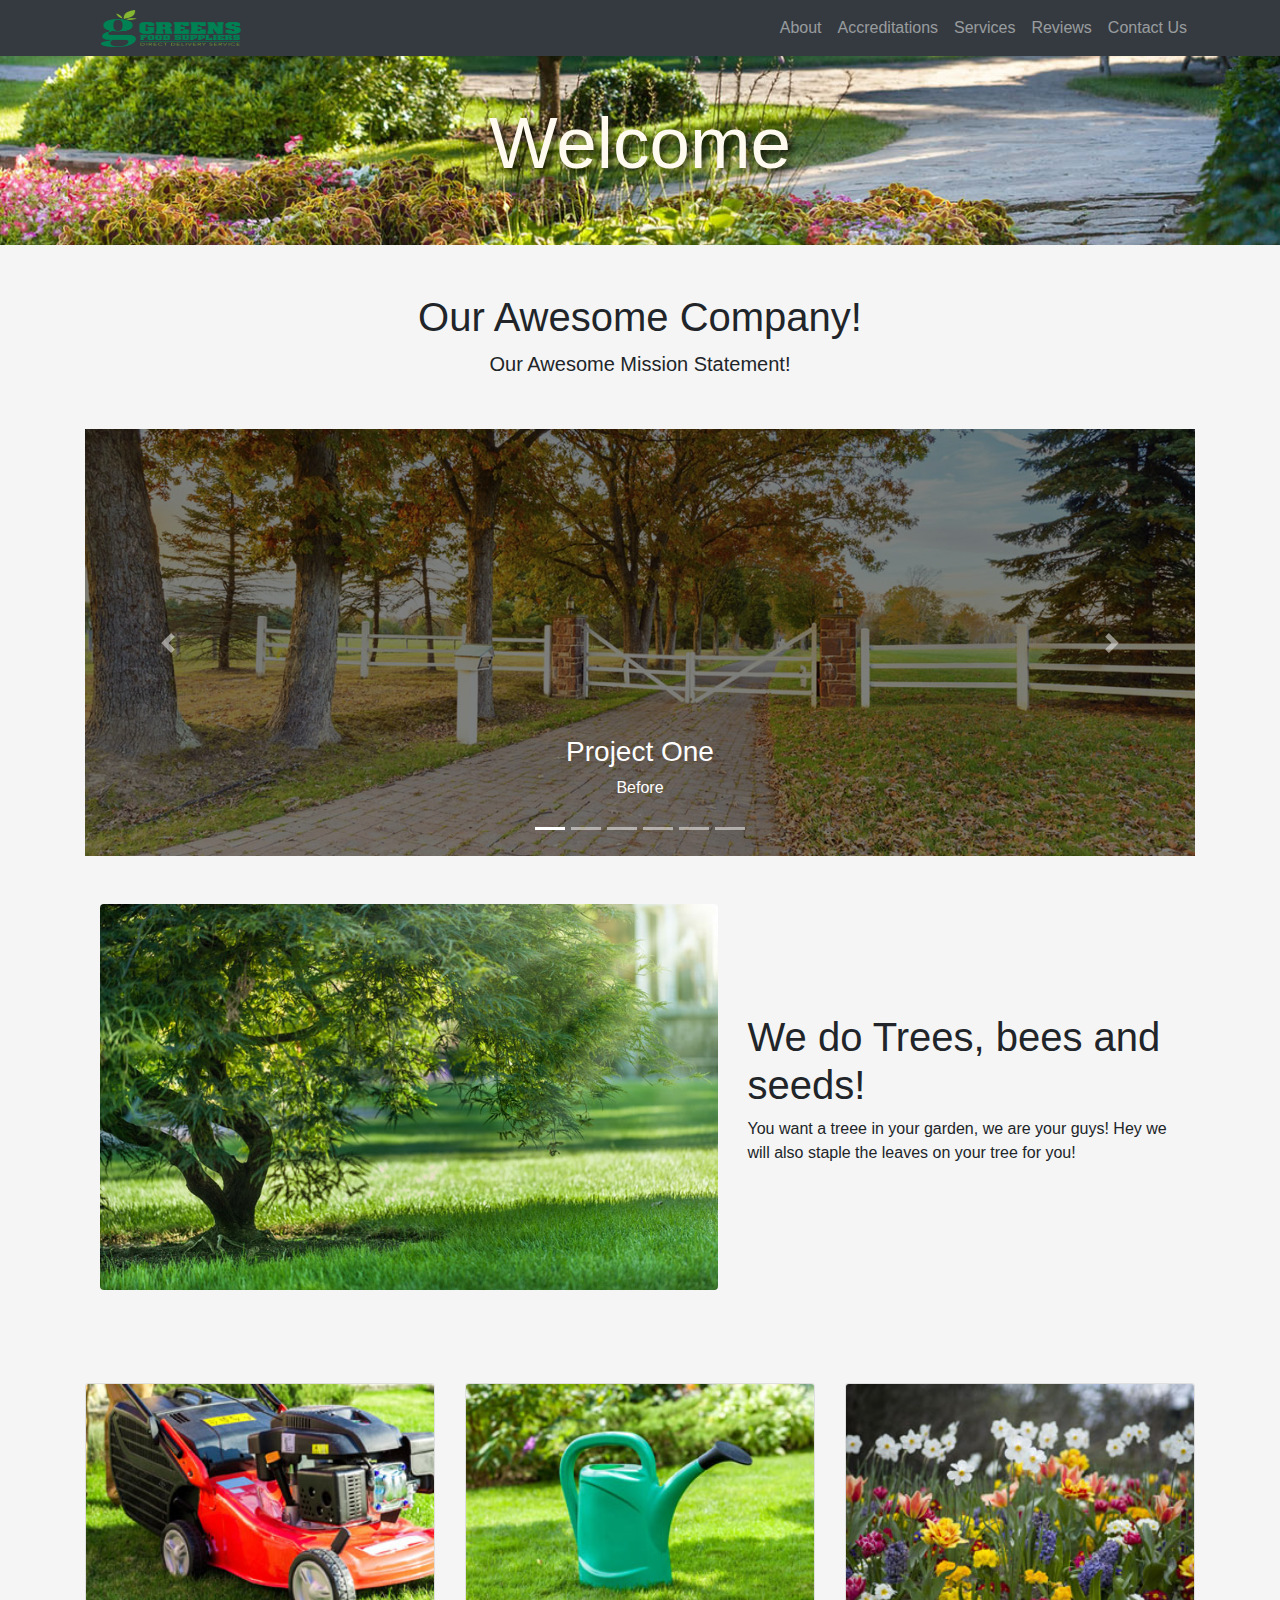
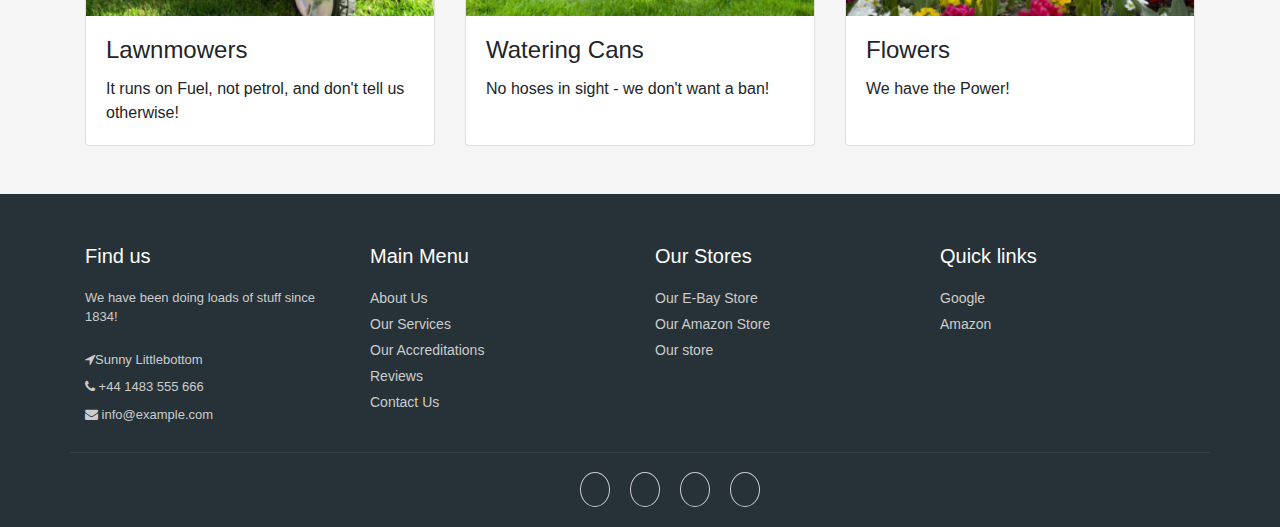
<file: index.html>
<!DOCTYPE html>
<html lang="en">

<head>

  <meta charset="utf-8">
  <meta name="viewport" content="width=device-width, initial-scale=1, shrink-to-fit=no">
  <meta name="description" content="">
  <meta name="author" content="">

  <title>A Tradesmen Template</title>

  <!-- Bootstrap core CSS -->
  <link href="vendor/bootstrap/css/bootstrap.min.css" rel="stylesheet">

  <!-- Custom styles for this template -->
  <link href="css/scrolling-nav.css" rel="stylesheet">
  <link href="css/gws.css" rel="stylesheet">
 <link rel="stylesheet" href="https://use.fontawesome.com/releases/v5.2.0/css/all.css" integrity="sha384-hWVjflwFxL6sNzntih27bfxkr27PmbbK/iSvJ+a4+0owXq79v+lsFkW54bOGbiDQ" crossorigin="anonymous">
<link rel="stylesheet" href="custom/css/footer_4_gre_social.css">

</head>

<body id="page-top">

  <!-- Navigation -->
  <nav class="navbar navbar-expand-lg navbar-dark bg-dark fixed-top" id="mainNav">
    <div class="container">
      <a class="navbar-brand" <div class="pr-xl-4"><a class="brand" href="index.html"><img class="brand-logo-light" src="images/logo.png" alt="" width="140" height="37" srcset="images/logo.png 2x"></a>
      <button class="navbar-toggler" type="button" data-toggle="collapse" data-target="#navbarResponsive" aria-controls="navbarResponsive" aria-expanded="false" aria-label="Toggle navigation">
        <span class="navbar-toggler-icon"></span>
      </button>
      <div class="collapse navbar-collapse" id="navbarResponsive">
        <ul class="navbar-nav ml-auto">
          <li class="nav-item">
            <a class="nav-link js-scroll-trigger" href="about.html">About</a>
          </li>
          <li class="nav-item">
            <a class="nav-link js-scroll-trigger" href="accreditations.html">Accreditations</a>
          </li>
          <li class="nav-item">
            <a class="nav-link js-scroll-trigger" href="services.html">Services</a>
          </li>
		  <li class="nav-item">
            <a class="nav-link js-scroll-trigger" href="reviews.html">Reviews</a>
          </li>
		  <li class="nav-item">
            <a class="nav-link js-scroll-trigger" href="contact.html">Contact Us</a>
          </li>
        </ul>
      </div>
    </div>
  </nav>
   <header class="jumbogws py-5 mb-5">
    <div class="container h-100">
      <div class="row h-100 align-items-center">
        <div class="col-lg-12">
          Welcome
      </div>
    </div>
	</div>
  </header>

  <!-- Heading Row -->
  <div class="container">  
      <div class="col-lg-12 text-center">
        <h1 class="mt-5">Our Awesome Company!</h1>
        <p class="lead">Our Awesome Mission Statement!</p>
      </div>
    <div class="mx-auto" style="height: 10px;">
</div>
	 <div id="carouselExampleIndicators" class="carousel slide my-4" data-ride="carousel">
          <ol class="carousel-indicators">
            <li data-target="#carouselExampleIndicators" data-slide-to="0" class="active"></li>
            <li data-target="#carouselExampleIndicators" data-slide-to="1"></li>
            <li data-target="#carouselExampleIndicators" data-slide-to="2"></li>
			<li data-target="#carouselExampleIndicators" data-slide-to="3"></li>
			<li data-target="#carouselExampleIndicators" data-slide-to="4"></li>
			<li data-target="#carouselExampleIndicators" data-slide-to="5"></li>
          </ol>
          <div class="carousel-inner" role="listbox">
            <div class="carousel-item active">
              <img class="d-block img-fluid" src="images/placeholder1.jpg" alt="First slide">
			 <div class="carousel-caption d-none d-md-block">
            <h3>Project One</h3>
            <p>Before</p>
          </div>
            </div>
            <div class="carousel-item">
              <img class="d-block img-fluid" src="images/placeholder2.jpg" alt="Second slide">
			<div class="carousel-caption d-none d-md-block">
            <h3>Project One</h3>
            <p>After</p>
          </div>
            </div>
            <div class="carousel-item">
              <img class="d-block img-fluid" src="images/placeholder3.jpg" alt="Third slide">
			 <div class="carousel-caption d-none d-md-block">
            <h3>Project Two</h3>
            <p>Before</p>
          </div>
            </div>
			 <div class="carousel-item">
              <img class="d-block img-fluid" src="images/placeholder4.jpg" alt="Forth slide">
			<div class="carousel-caption d-none d-md-block">
            <h3>Project Two</h3>
            <p>After</p>
          </div>
            </div>
			 <div class="carousel-item">
              <img class="d-block img-fluid" src="images/placeholder5.jpg" alt="Fifth slide">
			<div class="carousel-caption d-none d-md-block">
            <h3>Project Three</h3>
            <p>Before</p>
          </div>
            </div>
			 <div class="carousel-item">
              <img class="d-block img-fluid" src="images/placeholder6.jpg" alt="Sixth slide">
			<div class="carousel-caption d-none d-md-block">
            <h3>Project Three</h3>
            <p>After</p>
          </div>
            </div>
          </div>
          <a class="carousel-control-prev" href="#carouselExampleIndicators" role="button" data-slide="prev">
            <span class="carousel-control-prev-icon" aria-hidden="true"></span>
            <span class="sr-only">Previous</span>
          </a>
          <a class="carousel-control-next" href="#carouselExampleIndicators" role="button" data-slide="next">
            <span class="carousel-control-next-icon" aria-hidden="true"></span>
            <span class="sr-only">Next</span>
          </a>
        </div>
		<div class="container">
    <div class="row align-items-center my-5">
      <div class="col-lg-7">
        <img class="img-fluid rounded mb-4 mb-lg-0" src="images/placeholder7.jpg" alt="">
      </div>
      <!-- /.col-lg-8 -->
      <div class="col-lg-5">
        <h1 class="font-weight-light">We do Trees, bees and seeds!</h1>
        <p>You want a treee in your garden, we are your guys! Hey we will also staple the leaves on your tree for you!</p>
      </div>
      <!-- /.col-md-4 -->
    </div>
	</div>
  <div class="mx-auto" style="height: 45px;">
</div>
     <div class="row">
      <div class="col-md-4 mb-5">
        <div class="card h-100">
          <img class="card-img-top" src="images/placeholder8.jpg" alt="">
          <div class="card-body">
            <h4 class="card-title">Lawnmowers</h4>
            <p class="card-text">It runs on Fuel, not petrol, and don't tell us otherwise!</p>
          </div>
        </div>
      </div>
      <div class="col-md-4 mb-5">
        <div class="card h-100">
          <img class="card-img-top" src="images/placeholder9.jpg" alt="">
          <div class="card-body">
            <h4 class="card-title">Watering Cans</h4>
            <p class="card-text">No hoses in sight - we don't want a ban!</p>
          </div>
        </div>
      </div>
      <div class="col-md-4 mb-5">
        <div class="card h-100">
          <img class="card-img-top" src="images/placeholder10.jpg" alt="">
          <div class="card-body">
            <h4 class="card-title">Flowers</h4>
            <p class="card-text">We have the Power!</p>
          </div>
        </div>
      </div>
    </div>
    <!-- /.row -->
	</div>
	
  <!--footer starts from here-->
<footer class="footer">
<div class="container bottom_border">
<div class="row">
<div class=" col-sm-4 col-md col-sm-4  col-12 col">
<h5 class="headin5_amrc col_white_amrc pt2">Find us</h5>
<!--headin5_amrc-->
<p class="mb10">We have been doing loads of stuff since 1834!</p>
<p><i class="fa fa-location-arrow"></i>Sunny Littlebottom</p>
<p><i class="fa fa-phone"></i>  +44 1483 555 666 </p>
<p><i class="fa fa fa-envelope"></i> info@example.com  </p>


</div>


<div class=" col-sm-4 col-md  col-6 col">
<h5 class="headin5_amrc col_white_amrc pt2">Main Menu</h5>
<!--headin5_amrc-->
<ul class="footer_ul_amrc">
<li><a href="about.html">About Us</a></li>
<li><a href="services.html">Our Services</a></li>
<li><a href="accreditations.html">Our Accreditations</a></li>
<li><a href="reviews.html">Reviews</a></li>
<li><a href="contact.html">Contact Us</a></li>
</ul>
<!--footer_ul_amrc ends here-->
</div>


<div class=" col-sm-4 col-md  col-6 col">
<h5 class="headin5_amrc col_white_amrc pt2">Our Stores</h5>
<!--headin5_amrc-->
<ul class="footer_ul_amrc">
<li><a href="#">Our E-Bay Store</a></li>
<li><a href="#">Our Amazon Store</a></li>
<li><a href="#">Our store</a></li>
</ul>
<!--footer_ul_amrc ends here-->
</div>

<div class=" col-sm-4 col-md  col-6 col">
<h5 class="headin5_amrc col_white_amrc pt2">Quick links</h5>
<!--headin5_amrc-->
<ul class="footer_ul_amrc">
<li><a href="#">Google</a></li>
<li><a href="#">Amazon</a></li>
</ul>
<!--footer_ul_amrc ends here-->
</div>


</div>
</div>


<div class="container">


<ul class="social_footer_ul">
<li><a href="https://facebook.com"><i class="fab fa-facebook-f"></i></a></li>
<li><a href="https://twitter.com"><i class="fab fa-twitter"></i></a></li>
<li><a href="https://linkedin.com"><i class="fab fa-linkedin"></i></a></li>
<li><a href="https://instagram.com"><i class="fab fa-instagram"></i></a></li>
</ul>
<!--social_footer_ul ends here-->
</div>


  
  </footer>

  <!-- Bootstrap core JavaScript -->
  <script src="vendor/jquery/jquery.min.js"></script>
  <script src="vendor/bootstrap/js/bootstrap.bundle.min.js"></script>

  <!-- Plugin JavaScript -->
  <script src="vendor/jquery-easing/jquery.easing.min.js"></script>

  <!-- Custom JavaScript for this theme -->
  <script src="js/scrolling-nav.js"></script>
  <script type="text/javascript">
<script src="https://code.jquery.com/jquery-3.3.1.slim.min.js" integrity="sha384-q8i/X+965DzO0rT7abK41JStQIAqVgRVzpbzo5smXKp4YfRvH+8abtTE1Pi6jizo" crossorigin="anonymous"></script>
<script src="https://cdnjs.cloudflare.com/ajax/libs/popper.js/1.14.3/umd/popper.min.js" integrity="sha384-ZMP7rVo3mIykV+2+9J3UJ46jBk0WLaUAdn689aCwoqbBJiSnjAK/l8WvCWPIPm49" crossorigin="anonymous"></script>
<script src="https://stackpath.bootstrapcdn.com/bootstrap/4.1.3/js/bootstrap.min.js" integrity="sha384-ChfqqxuZUCnJSK3+MXmPNIyE6ZbWh2IMqE241rYiqJxyMiZ6OW/JmZQ5stwEULTy" crossorigin="anonymous"></script>
</body>

</html>
</file>
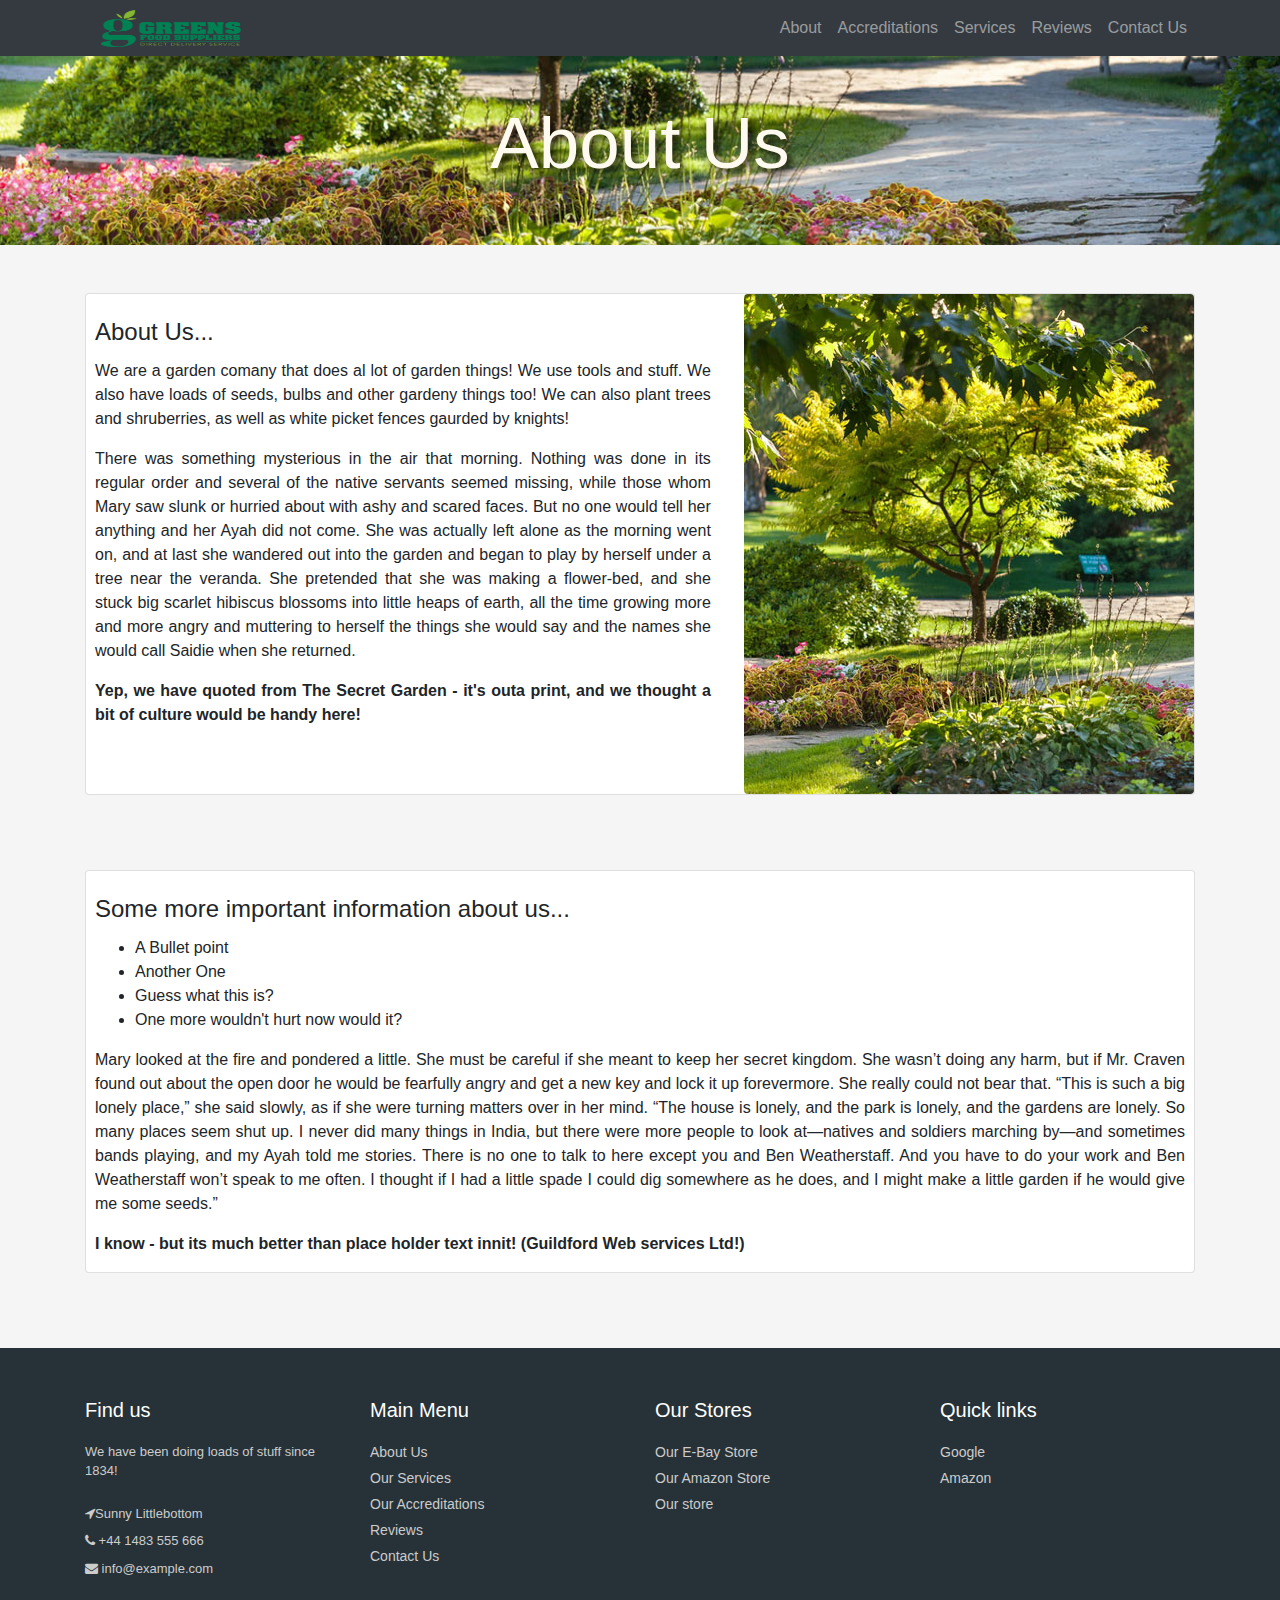
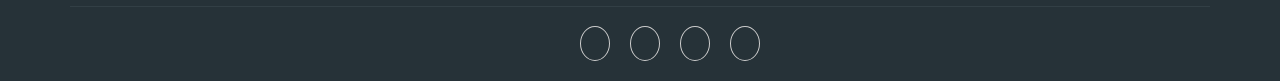
<file: about.html>
<!DOCTYPE html>
<html lang="en">

<head>

  <meta charset="utf-8">
  <meta name="viewport" content="width=device-width, initial-scale=1, shrink-to-fit=no">
  <meta name="description" content="">
  <meta name="author" content="">

  <title>A Tradesmen Template</title>

  <!-- Bootstrap core CSS -->
  <link href="vendor/bootstrap/css/bootstrap.min.css" rel="stylesheet">

  <!-- Custom styles for this template -->
  <link href="css/scrolling-nav.css" rel="stylesheet">
  <link href="css/gws.css" rel="stylesheet">
 <link rel="stylesheet" href="https://use.fontawesome.com/releases/v5.2.0/css/all.css" integrity="sha384-hWVjflwFxL6sNzntih27bfxkr27PmbbK/iSvJ+a4+0owXq79v+lsFkW54bOGbiDQ" crossorigin="anonymous">
<link rel="stylesheet" href="custom/css/footer_4_gre_social.css">

</head>

<body id="page-top">

  <!-- Navigation -->
  <nav class="navbar navbar-expand-lg navbar-dark bg-dark fixed-top" id="mainNav">
    <div class="container">
      <a class="navbar-brand" <div class="pr-xl-4"><a class="brand" href="index.html"><img class="brand-logo-light" src="images/logo.png" alt="" width="140" height="37" srcset="images/logo.png 2x"></a>
      <button class="navbar-toggler" type="button" data-toggle="collapse" data-target="#navbarResponsive" aria-controls="navbarResponsive" aria-expanded="false" aria-label="Toggle navigation">
        <span class="navbar-toggler-icon"></span>
      </button>
      <div class="collapse navbar-collapse" id="navbarResponsive">
        <ul class="navbar-nav ml-auto">
          <li class="nav-item">
            <a class="nav-link js-scroll-trigger" href="about.html">About</a>
          </li>
          <li class="nav-item">
            <a class="nav-link js-scroll-trigger" href="accreditations.html">Accreditations</a>
          </li>
          <li class="nav-item">
            <a class="nav-link js-scroll-trigger" href="services.html">Services</a>
          </li>
		  <li class="nav-item">
            <a class="nav-link js-scroll-trigger" href="reviews.html">Reviews</a>
          </li>
		  <li class="nav-item">
            <a class="nav-link js-scroll-trigger" href="contact.html">Contact Us</a>
          </li>
        </ul>
      </div>
    </div>
  </nav>
   <header class="jumbogws py-5 mb-5">
    <div class="container h-100">
      <div class="row h-100 align-items-center">
        <div class="col-lg-12">
          About Us
      </div>
    </div>
	</div>
  </header>

  	<div class="container">
	<div class="card">
      <div class="row ">
        
          <div class="col-md-7 px-3">
            <div class="card-block mt-4 px-2">
              <h4 class="card-title">About Us...</h4>
  <p class="text-justify">We are a garden comany that does al lot of garden things! We use tools and stuff. We also have loads of seeds, bulbs and other gardeny things too! We can also plant trees and shruberries, as well as white picket fences gaurded by knights!</p>
  <p class="text-justify">There was something mysterious in the air that morning. Nothing was done in its regular order and several of the native servants seemed missing, while those whom Mary saw slunk or hurried about with ashy and scared faces. But no one would tell her anything and her Ayah did not come. She was actually left alone as the morning went on, and at last she wandered out into the garden and began to play by herself under a tree near the veranda. She pretended that she was making a flower-bed, and she stuck big scarlet hibiscus blossoms into little heaps of earth, all the time growing more and more angry and muttering to herself the things she would say and the names she would call Saidie when she returned.</p>
  <p class="text-justify"><strong>Yep, we have quoted from The Secret Garden - it's outa print, and we thought a bit of culture would be handy here!</strong></p>
            </div>
          </div>
			<div class="col-md-5">
            <img src="images/placeholder11.jpg"  class="rounded float-right" alt="">
          </div>
        </div>
      </div>
</div>
<div class="mx-auto" style="height: 75px;">
</div>
<div class="container">
	<div class="card">
      <div class="row ">
        
          <div class="col-md-12 px-3">
            <div class="card-block mt-4 px-2">
              <h4 class="card-title">Some more important information about us...</h4>
  <ul>
  <li>A Bullet point</li>
  <li>Another One</li>
  <li>Guess what this is?</li>
  <li>One more wouldn't hurt now would it?</li>
  </ul>
  <p class="text-justify"> Mary looked at the fire and pondered a little. She must be careful if she meant to keep her secret kingdom. She wasn’t doing any harm, but if Mr. Craven found out about the open door he would be fearfully angry and get a new key and lock it up forevermore. She really could not bear that. “This is such a big lonely place,” she said slowly, as if she were turning matters over in her mind. “The house is lonely, and the park is lonely, and the gardens are lonely. So many places seem shut up. I never did many things in India, but there were more people to look at—natives and soldiers marching by—and sometimes bands playing, and my Ayah told me stories. There is no one to talk to here except you and Ben Weatherstaff. And you have to do your work and Ben Weatherstaff won’t speak to me often. I thought if I had a little spade I could dig somewhere as he does, and I might make a little garden if he would give me some seeds.” </p>
  <p class="text-justify"><strong>I know - but its much better than place holder text innit! (Guildford Web services Ltd!)</strong>
            </div>
          </div>
        </div>
      </div>
</div>
<div class="mx-auto" style="height: 75px;">
</div>
  <!--footer starts from here-->
<footer class="footer">
<div class="container bottom_border">
<div class="row">
<div class=" col-sm-4 col-md col-sm-4  col-12 col">
<h5 class="headin5_amrc col_white_amrc pt2">Find us</h5>
<!--headin5_amrc-->
<p class="mb10">We have been doing loads of stuff since 1834!</p>
<p><i class="fa fa-location-arrow"></i>Sunny Littlebottom</p>
<p><i class="fa fa-phone"></i>  +44 1483 555 666 </p>
<p><i class="fa fa fa-envelope"></i> info@example.com  </p>


</div>


<div class=" col-sm-4 col-md  col-6 col">
<h5 class="headin5_amrc col_white_amrc pt2">Main Menu</h5>
<!--headin5_amrc-->
<ul class="footer_ul_amrc">
<li><a href="about.html">About Us</a></li>
<li><a href="services.html">Our Services</a></li>
<li><a href="accreditations.html">Our Accreditations</a></li>
<li><a href="reviews.html">Reviews</a></li>
<li><a href="contact.html">Contact Us</a></li>
</ul>
<!--footer_ul_amrc ends here-->
</div>


<div class=" col-sm-4 col-md  col-6 col">
<h5 class="headin5_amrc col_white_amrc pt2">Our Stores</h5>
<!--headin5_amrc-->
<ul class="footer_ul_amrc">
<li><a href="#">Our E-Bay Store</a></li>
<li><a href="#">Our Amazon Store</a></li>
<li><a href="#">Our store</a></li>
</ul>
<!--footer_ul_amrc ends here-->
</div>

<div class=" col-sm-4 col-md  col-6 col">
<h5 class="headin5_amrc col_white_amrc pt2">Quick links</h5>
<!--headin5_amrc-->
<ul class="footer_ul_amrc">
<li><a href="#">Google</a></li>
<li><a href="#">Amazon</a></li>
</ul>
<!--footer_ul_amrc ends here-->
</div>


</div>
</div>


<div class="container">


<ul class="social_footer_ul">
<li><a href="https://facebook.com"><i class="fab fa-facebook-f"></i></a></li>
<li><a href="https://twitter.com"><i class="fab fa-twitter"></i></a></li>
<li><a href="https://linkedin.com"><i class="fab fa-linkedin"></i></a></li>
<li><a href="https://instagram.com"><i class="fab fa-instagram"></i></a></li>
</ul>
<!--social_footer_ul ends here-->
</div>


  
  </footer>

  <!-- Bootstrap core JavaScript -->
  <script src="vendor/jquery/jquery.min.js"></script>
  <script src="vendor/bootstrap/js/bootstrap.bundle.min.js"></script>

  <!-- Plugin JavaScript -->
  <script src="vendor/jquery-easing/jquery.easing.min.js"></script>

  <!-- Custom JavaScript for this theme -->
  <script src="js/scrolling-nav.js"></script>
  <script type="text/javascript">
<script src="https://code.jquery.com/jquery-3.3.1.slim.min.js" integrity="sha384-q8i/X+965DzO0rT7abK41JStQIAqVgRVzpbzo5smXKp4YfRvH+8abtTE1Pi6jizo" crossorigin="anonymous"></script>
<script src="https://cdnjs.cloudflare.com/ajax/libs/popper.js/1.14.3/umd/popper.min.js" integrity="sha384-ZMP7rVo3mIykV+2+9J3UJ46jBk0WLaUAdn689aCwoqbBJiSnjAK/l8WvCWPIPm49" crossorigin="anonymous"></script>
<script src="https://stackpath.bootstrapcdn.com/bootstrap/4.1.3/js/bootstrap.min.js" integrity="sha384-ChfqqxuZUCnJSK3+MXmPNIyE6ZbWh2IMqE241rYiqJxyMiZ6OW/JmZQ5stwEULTy" crossorigin="anonymous"></script>
</body>

</html>
</file>
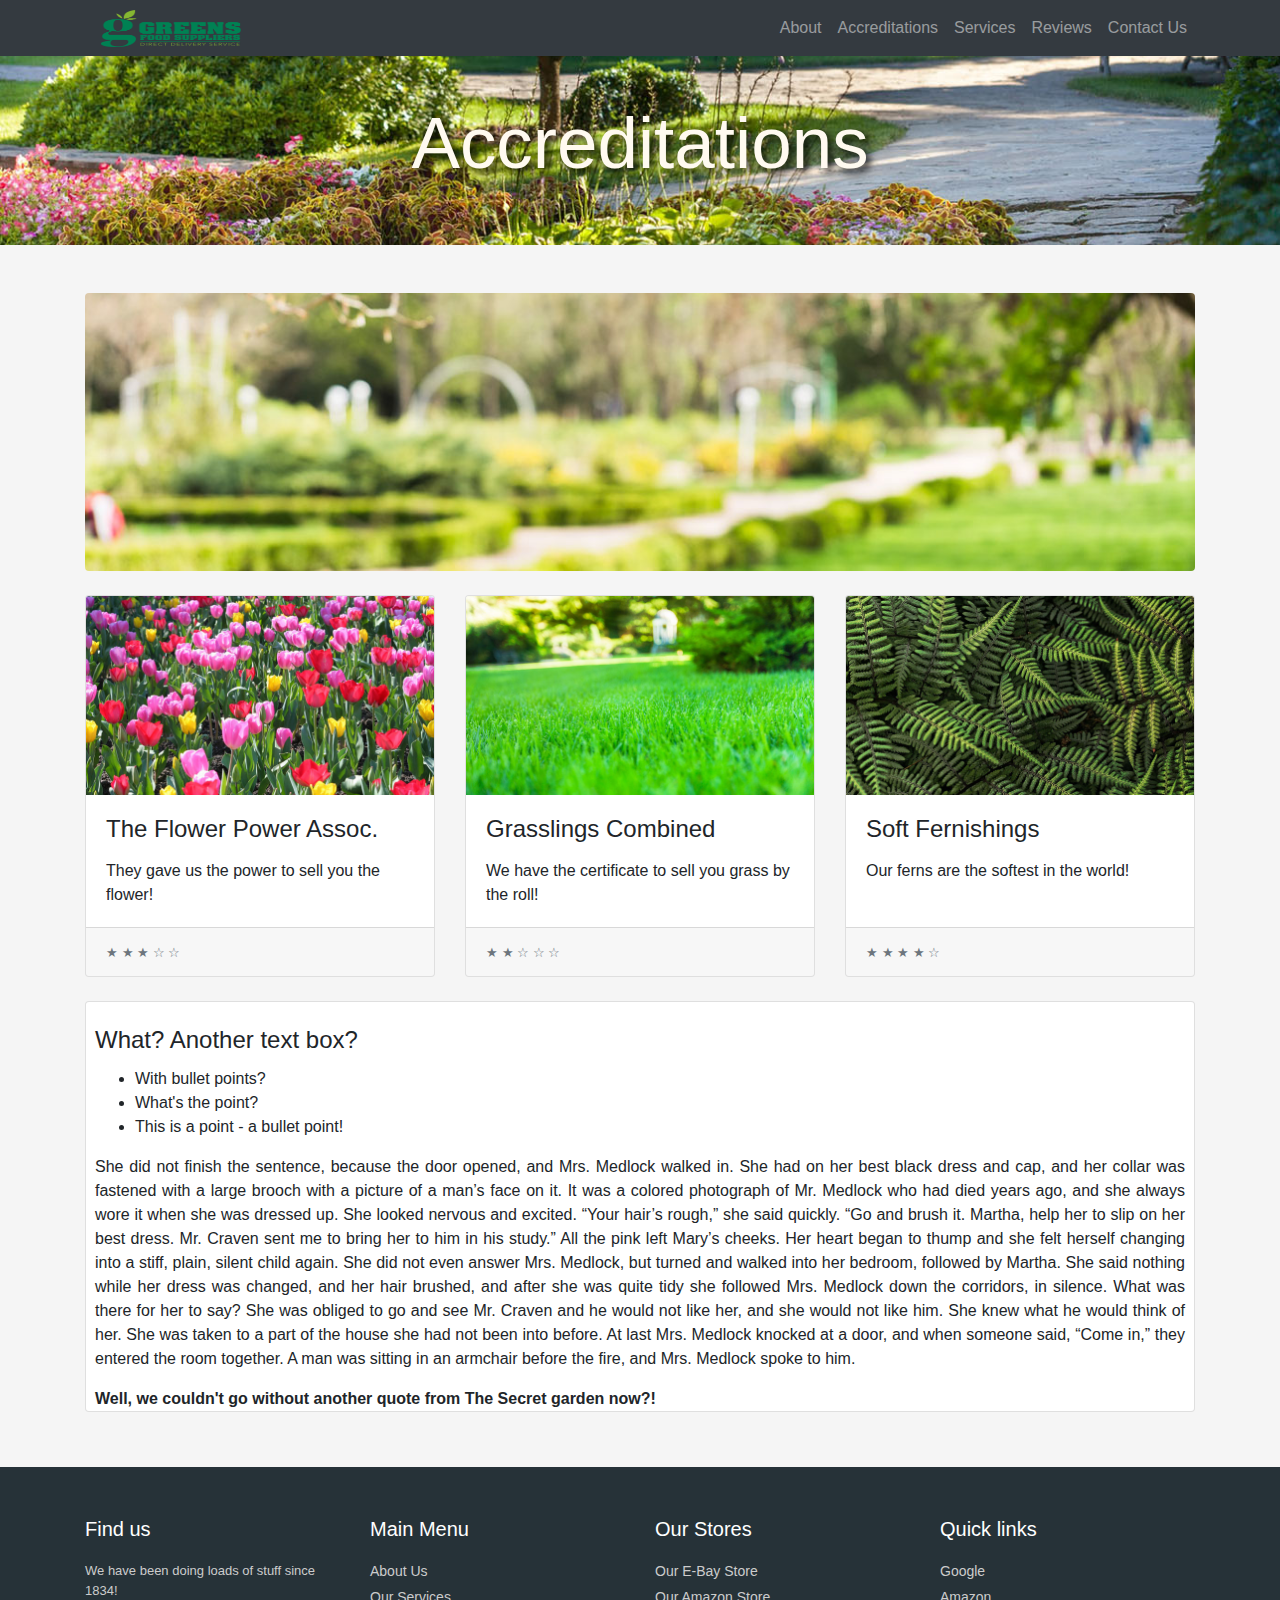
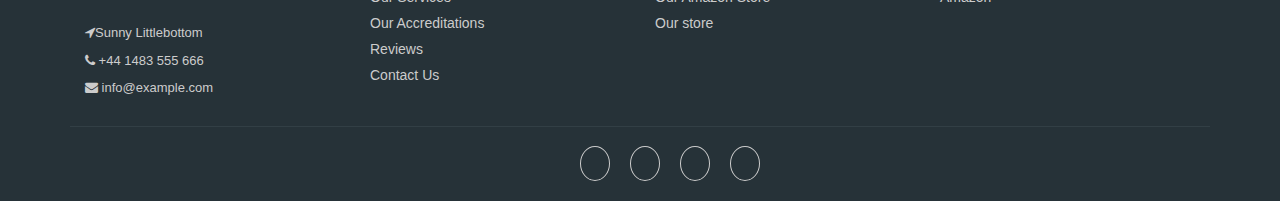
<file: accreditations.html>
<!DOCTYPE html>
<html lang="en">

<head>

  <meta charset="utf-8">
  <meta name="viewport" content="width=device-width, initial-scale=1, shrink-to-fit=no">
  <meta name="description" content="">
  <meta name="author" content="">

  <title>A Tradesmen Template</title>

  <!-- Bootstrap core CSS -->
  <link href="vendor/bootstrap/css/bootstrap.min.css" rel="stylesheet">

  <!-- Custom styles for this template -->
  <link href="css/scrolling-nav.css" rel="stylesheet">
  <link href="css/gws.css" rel="stylesheet">
 <link rel="stylesheet" href="https://use.fontawesome.com/releases/v5.2.0/css/all.css" integrity="sha384-hWVjflwFxL6sNzntih27bfxkr27PmbbK/iSvJ+a4+0owXq79v+lsFkW54bOGbiDQ" crossorigin="anonymous">
<link rel="stylesheet" href="custom/css/footer_4_gre_social.css">

</head>

<body id="page-top">

  <!-- Navigation -->
  <nav class="navbar navbar-expand-lg navbar-dark bg-dark fixed-top" id="mainNav">
    <div class="container">
      <a class="navbar-brand" <div class="pr-xl-4"><a class="brand" href="index.html"><img class="brand-logo-light" src="images/logo.png" alt="" width="140" height="37" srcset="images/logo.png 2x"></a>
      <button class="navbar-toggler" type="button" data-toggle="collapse" data-target="#navbarResponsive" aria-controls="navbarResponsive" aria-expanded="false" aria-label="Toggle navigation">
        <span class="navbar-toggler-icon"></span>
      </button>
      <div class="collapse navbar-collapse" id="navbarResponsive">
        <ul class="navbar-nav ml-auto">
          <li class="nav-item">
            <a class="nav-link js-scroll-trigger" href="about.html">About</a>
          </li>
          <li class="nav-item">
            <a class="nav-link js-scroll-trigger" href="accreditations.html">Accreditations</a>
          </li>
          <li class="nav-item">
            <a class="nav-link js-scroll-trigger" href="services.html">Services</a>
          </li>
		  <li class="nav-item">
            <a class="nav-link js-scroll-trigger" href="reviews.html">Reviews</a>
          </li>
		  <li class="nav-item">
            <a class="nav-link js-scroll-trigger" href="contact.html">Contact Us</a>
          </li>
        </ul>
      </div>
    </div>
  </nav>
   <header class="jumbogws py-5 mb-5">
    <div class="container h-100">
      <div class="row h-100 align-items-center">
        <div class="col-lg-12">
          Accreditations
      </div>
    </div>
	</div>
  </header>
<div class="container">
 <!-- Image Header -->
    <img class="img-fluid rounded mb-4" src="images/placeholder12.jpg" alt="">
	 <div class="row">

          <div class="col-lg-4 col-md-6 mb-4">
            <div class="card h-100">
              <img class="card-img-top" src="images/placeholder15.jpg" alt="">
              <div class="card-body">
                <h4 class="card-title">
                 The Flower Power Assoc.
                </h4>
                </p>
                <p class="card-text">They gave us the power to sell you the flower!</p>
              </div>
              <div class="card-footer">
                <small class="text-muted">&#9733; &#9733; &#9733; &#9734; &#9734;</small>
              </div>
            </div>
          </div>

          <div class="col-lg-4 col-md-6 mb-4">
            <div class="card h-100">
              <img class="card-img-top" src="images/placeholder13.jpg" alt="">
              <div class="card-body">
                <h4 class="card-title">
                  Grasslings Combined
                </h4>
                </p>
                <p class="card-text">We have the certificate to sell you grass by the roll!</p>
              </div>
              <div class="card-footer">
                <small class="text-muted">&#9733; &#9733; &#9734; &#9734; &#9734;</small>
              </div>
            </div>
          </div>

          <div class="col-lg-4 col-md-6 mb-4">
            <div class="card h-100">
              <img class="card-img-top" src="images/placeholder14.jpg" alt="">
              <div class="card-body">
                <h4 class="card-title">
                  Soft Fernishings
                </h4>
               </p>
                <p class="card-text">Our ferns are the softest in the world!</p>
              </div>
              <div class="card-footer">
                <small class="text-muted">&#9733; &#9733; &#9733; &#9733; &#9734;</small>
              </div>
            </div>
          </div>
	<div class="container">
	<div class="card">
      <div class="row ">
        
          <div class="col-md-12 px-3">
            <div class="card-block mt-4 px-2">
              <h4 class="card-title">What? Another text box?</h4>
  <ul>
  <li>With bullet points?</li>
  <li>What's the point?</li>
  <li>This is a point - a bullet point!</li>
  </ul>
  <p class="text-justify"> She did not finish the sentence, because the door opened, and Mrs. Medlock walked in. She had on her best black dress and cap, and her collar was fastened with a large brooch with a picture of a man’s face on it. It was a colored photograph of Mr. Medlock who had died years ago, and she always wore it when she was dressed up. She looked nervous and excited. “Your hair’s rough,” she said quickly. “Go and brush it. Martha, help her to slip on her best dress. Mr. Craven sent me to bring her to him in his study.” All the pink left Mary’s cheeks. Her heart began to thump and she felt herself changing into a stiff, plain, silent child again. She did not even answer Mrs. Medlock, but turned and walked into her bedroom, followed by Martha. She said nothing while her dress was changed, and her hair brushed, and after she was quite tidy she followed Mrs. Medlock down the corridors, in silence. What was there for her to say? She was obliged to go and see Mr. Craven and he would not like her, and she would not like him. She knew what he would think of her. She was taken to a part of the house she had not been into before. At last Mrs. Medlock knocked at a door, and when someone said, “Come in,” they entered the room together. A man was sitting in an armchair before the fire, and Mrs. Medlock spoke to him. </p><strong>Well, we couldn't go without another quote from The Secret garden now?!</strong>
            </div>
          </div>
        </div>
      </div>
</div>
	</div>
	</div>
<div class="mx-auto" style="height: 55px;">
</div>

  <!--footer starts from here-->
<footer class="footer">
<div class="container bottom_border">
<div class="row">
<div class=" col-sm-4 col-md col-sm-4  col-12 col">
<h5 class="headin5_amrc col_white_amrc pt2">Find us</h5>
<!--headin5_amrc-->
<p class="mb10">We have been doing loads of stuff since 1834!</p>
<p><i class="fa fa-location-arrow"></i>Sunny Littlebottom</p>
<p><i class="fa fa-phone"></i>  +44 1483 555 666 </p>
<p><i class="fa fa fa-envelope"></i> info@example.com  </p>


</div>


<div class=" col-sm-4 col-md  col-6 col">
<h5 class="headin5_amrc col_white_amrc pt2">Main Menu</h5>
<!--headin5_amrc-->
<ul class="footer_ul_amrc">
<li><a href="about.html">About Us</a></li>
<li><a href="services.html">Our Services</a></li>
<li><a href="accreditations.html">Our Accreditations</a></li>
<li><a href="reviews.html">Reviews</a></li>
<li><a href="contact.html">Contact Us</a></li>
</ul>
<!--footer_ul_amrc ends here-->
</div>


<div class=" col-sm-4 col-md  col-6 col">
<h5 class="headin5_amrc col_white_amrc pt2">Our Stores</h5>
<!--headin5_amrc-->
<ul class="footer_ul_amrc">
<li><a href="#">Our E-Bay Store</a></li>
<li><a href="#">Our Amazon Store</a></li>
<li><a href="#">Our store</a></li>
</ul>
<!--footer_ul_amrc ends here-->
</div>

<div class=" col-sm-4 col-md  col-6 col">
<h5 class="headin5_amrc col_white_amrc pt2">Quick links</h5>
<!--headin5_amrc-->
<ul class="footer_ul_amrc">
<li><a href="#">Google</a></li>
<li><a href="#">Amazon</a></li>
</ul>
<!--footer_ul_amrc ends here-->
</div>


</div>
</div>


<div class="container">


<ul class="social_footer_ul">
<li><a href="https://facebook.com"><i class="fab fa-facebook-f"></i></a></li>
<li><a href="https://twitter.com"><i class="fab fa-twitter"></i></a></li>
<li><a href="https://linkedin.com"><i class="fab fa-linkedin"></i></a></li>
<li><a href="https://instagram.com"><i class="fab fa-instagram"></i></a></li>
</ul>
<!--social_footer_ul ends here-->
</div>


  
  </footer>

  <!-- Bootstrap core JavaScript -->
  <script src="vendor/jquery/jquery.min.js"></script>
  <script src="vendor/bootstrap/js/bootstrap.bundle.min.js"></script>

  <!-- Plugin JavaScript -->
  <script src="vendor/jquery-easing/jquery.easing.min.js"></script>

  <!-- Custom JavaScript for this theme -->
  <script src="js/scrolling-nav.js"></script>
  <script type="text/javascript">
<script src="https://code.jquery.com/jquery-3.3.1.slim.min.js" integrity="sha384-q8i/X+965DzO0rT7abK41JStQIAqVgRVzpbzo5smXKp4YfRvH+8abtTE1Pi6jizo" crossorigin="anonymous"></script>
<script src="https://cdnjs.cloudflare.com/ajax/libs/popper.js/1.14.3/umd/popper.min.js" integrity="sha384-ZMP7rVo3mIykV+2+9J3UJ46jBk0WLaUAdn689aCwoqbBJiSnjAK/l8WvCWPIPm49" crossorigin="anonymous"></script>
<script src="https://stackpath.bootstrapcdn.com/bootstrap/4.1.3/js/bootstrap.min.js" integrity="sha384-ChfqqxuZUCnJSK3+MXmPNIyE6ZbWh2IMqE241rYiqJxyMiZ6OW/JmZQ5stwEULTy" crossorigin="anonymous"></script>
</body>

</html>
</file>
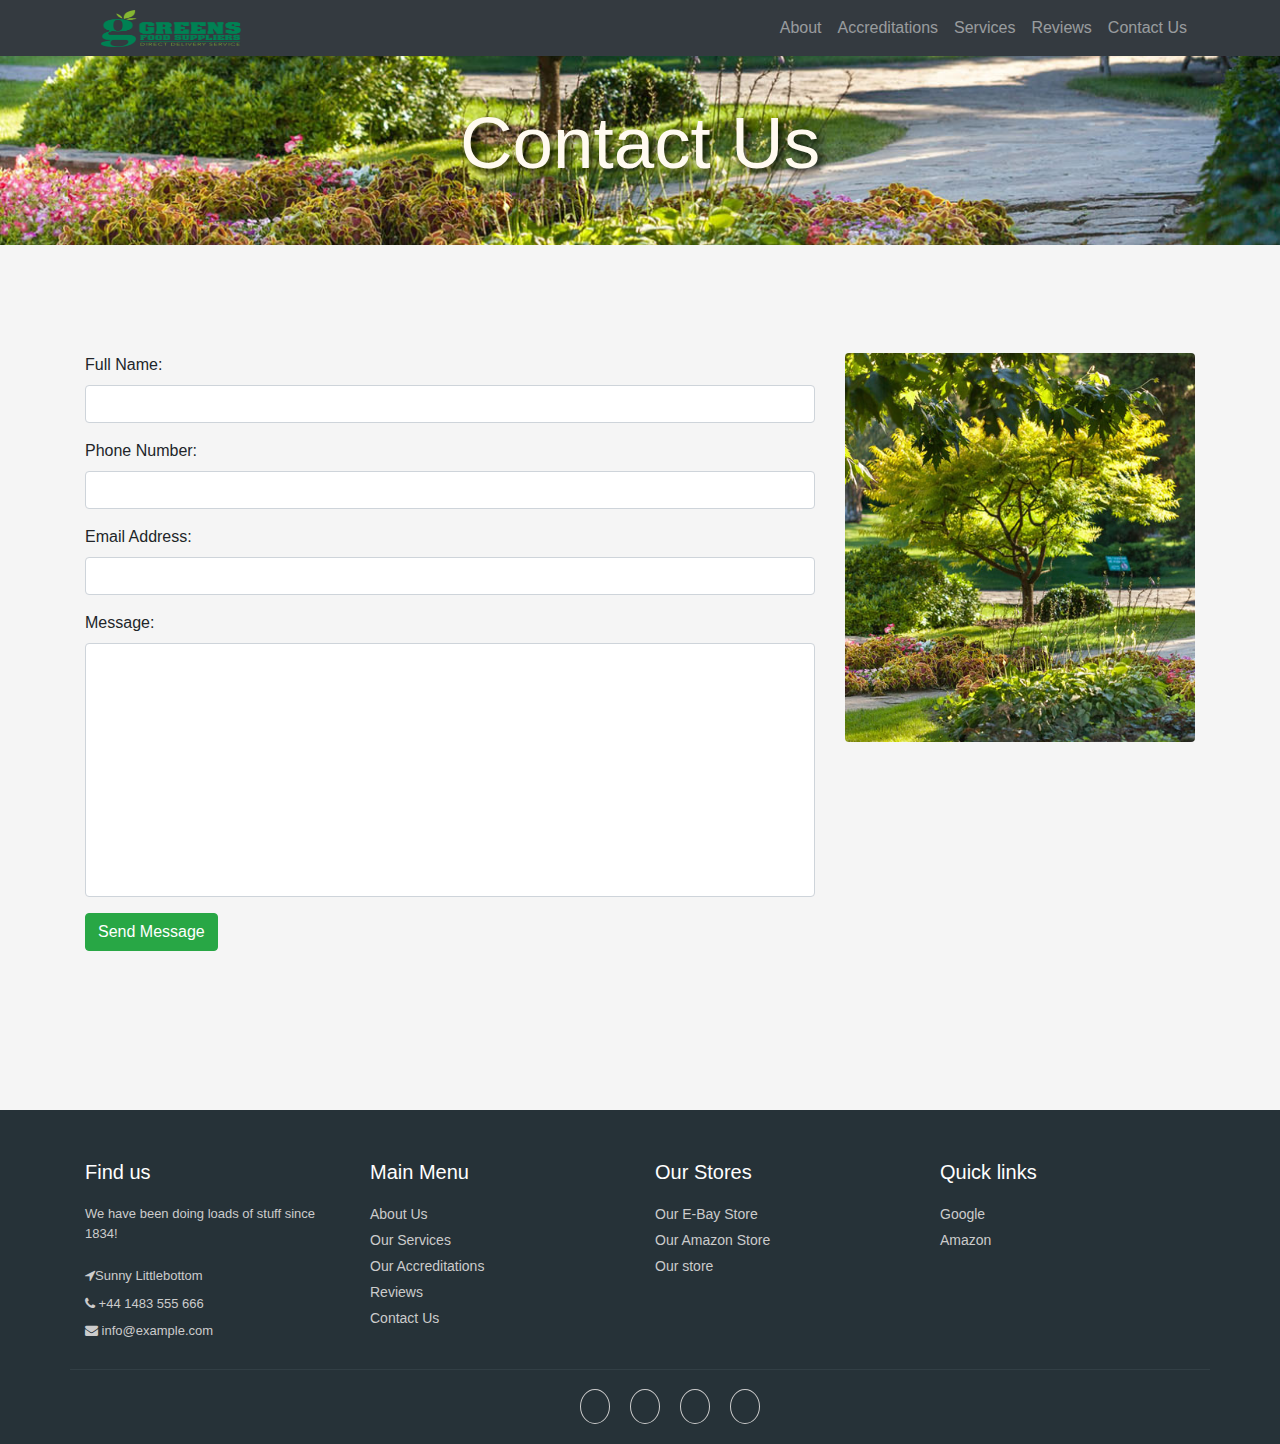
<file: contact.html>
<!DOCTYPE html>
<html lang="en">

<head>

  <meta charset="utf-8">
  <meta name="viewport" content="width=device-width, initial-scale=1, shrink-to-fit=no">
  <meta name="description" content="">
  <meta name="author" content="">

  <title>A Tradesmen Template</title>

  <!-- Bootstrap core CSS -->
  <link href="vendor/bootstrap/css/bootstrap.min.css" rel="stylesheet">

  <!-- Custom styles for this template -->
  <link href="css/scrolling-nav.css" rel="stylesheet">
  <link href="css/gws.css" rel="stylesheet">
 <link rel="stylesheet" href="https://use.fontawesome.com/releases/v5.2.0/css/all.css" integrity="sha384-hWVjflwFxL6sNzntih27bfxkr27PmbbK/iSvJ+a4+0owXq79v+lsFkW54bOGbiDQ" crossorigin="anonymous">
<link rel="stylesheet" href="custom/css/footer_4_gre_social.css">

</head>

<body id="page-top">

  <!-- Navigation -->
  <nav class="navbar navbar-expand-lg navbar-dark bg-dark fixed-top" id="mainNav">
    <div class="container">
      <a class="navbar-brand" <div class="pr-xl-4"><a class="brand" href="index.html"><img class="brand-logo-light" src="images/logo.png" alt="" width="140" height="37" srcset="images/logo.png 2x"></a>
      <button class="navbar-toggler" type="button" data-toggle="collapse" data-target="#navbarResponsive" aria-controls="navbarResponsive" aria-expanded="false" aria-label="Toggle navigation">
        <span class="navbar-toggler-icon"></span>
      </button>
      <div class="collapse navbar-collapse" id="navbarResponsive">
        <ul class="navbar-nav ml-auto">
          <li class="nav-item">
            <a class="nav-link js-scroll-trigger" href="about.html">About</a>
          </li>
          <li class="nav-item">
            <a class="nav-link js-scroll-trigger" href="accreditations.html">Accreditations</a>
          </li>
          <li class="nav-item">
            <a class="nav-link js-scroll-trigger" href="services.html">Services</a>
          </li>
		  <li class="nav-item">
            <a class="nav-link js-scroll-trigger" href="reviews.html">Reviews</a>
          </li>
		  <li class="nav-item">
            <a class="nav-link js-scroll-trigger" href="contact.html">Contact Us</a>
          </li>
        </ul>
      </div>
    </div>
  </nav>
   <header class="jumbogws py-5 mb-5">
    <div class="container h-100">
      <div class="row h-100 align-items-center">
        <div class="col-lg-12">
          Contact Us
      </div>
    </div>
	</div>
  </header>

  <!-- Page Content -->
 <section>
 <div class="container">
     <div class="row">
      <div class="col-lg-8 mb-4">
       
        <form name="sentMessage" id="contactForm" novalidate>
          <div class="control-group form-group">
            <div class="controls">
              <label>Full Name:</label>
              <input type="text" class="form-control" id="name" required data-validation-required-message="Please enter your name.">
              <p class="help-block"></p>
            </div>
          </div>
          <div class="control-group form-group">
            <div class="controls">
              <label>Phone Number:</label>
              <input type="tel" class="form-control" id="phone" required data-validation-required-message="Please enter your phone number.">
            </div>
          </div>
          <div class="control-group form-group">
            <div class="controls">
              <label>Email Address:</label>
              <input type="email" class="form-control" id="email" required data-validation-required-message="Please enter your email address.">
            </div>
          </div>
          <div class="control-group form-group">
            <div class="controls">
              <label>Message:</label>
              <textarea rows="10" cols="100" class="form-control" id="message" required data-validation-required-message="Please enter your message" maxlength="999" style="resize:none"></textarea>
            </div>
          </div>
          <div id="success"></div>
          <!-- For success/fail messages -->
          <button type="submit" class="btn btn-success" id="sendMessageButton">Send Message</button>
        </form>
      </div>
 <div class="col-lg-4">
        <img class="img-fluid rounded mb-4 mb-lg-0" src="images/placeholder11.jpg" alt="">
      </div>
    </div>
  </div>
  <div class="mx-auto" style="height: 75px;">
</div>
</section>
</div>
  <!--footer starts from here-->
<footer class="footer">
<div class="container bottom_border">
<div class="row">
<div class=" col-sm-4 col-md col-sm-4  col-12 col">
<h5 class="headin5_amrc col_white_amrc pt2">Find us</h5>
<!--headin5_amrc-->
<p class="mb10">We have been doing loads of stuff since 1834!</p>
<p><i class="fa fa-location-arrow"></i>Sunny Littlebottom</p>
<p><i class="fa fa-phone"></i>  +44 1483 555 666 </p>
<p><i class="fa fa fa-envelope"></i> info@example.com  </p>


</div>


<div class=" col-sm-4 col-md  col-6 col">
<h5 class="headin5_amrc col_white_amrc pt2">Main Menu</h5>
<!--headin5_amrc-->
<ul class="footer_ul_amrc">
<li><a href="about.html">About Us</a></li>
<li><a href="services.html">Our Services</a></li>
<li><a href="accreditations.html">Our Accreditations</a></li>
<li><a href="reviews.html">Reviews</a></li>
<li><a href="contact.html">Contact Us</a></li>
</ul>
<!--footer_ul_amrc ends here-->
</div>


<div class=" col-sm-4 col-md  col-6 col">
<h5 class="headin5_amrc col_white_amrc pt2">Our Stores</h5>
<!--headin5_amrc-->
<ul class="footer_ul_amrc">
<li><a href="#">Our E-Bay Store</a></li>
<li><a href="#">Our Amazon Store</a></li>
<li><a href="#">Our store</a></li>
</ul>
<!--footer_ul_amrc ends here-->
</div>

<div class=" col-sm-4 col-md  col-6 col">
<h5 class="headin5_amrc col_white_amrc pt2">Quick links</h5>
<!--headin5_amrc-->
<ul class="footer_ul_amrc">
<li><a href="#">Google</a></li>
<li><a href="#">Amazon</a></li>
</ul>
<!--footer_ul_amrc ends here-->
</div>


</div>
</div>


<div class="container">


<ul class="social_footer_ul">
<li><a href="https://facebook.com"><i class="fab fa-facebook-f"></i></a></li>
<li><a href="https://twitter.com"><i class="fab fa-twitter"></i></a></li>
<li><a href="https://linkedin.com"><i class="fab fa-linkedin"></i></a></li>
<li><a href="https://instagram.com"><i class="fab fa-instagram"></i></a></li>
</ul>
<!--social_footer_ul ends here-->
</div>


  
  </footer>

  <!-- Bootstrap core JavaScript -->
  <script src="vendor/jquery/jquery.min.js"></script>
  <script src="vendor/bootstrap/js/bootstrap.bundle.min.js"></script>

  <!-- Plugin JavaScript -->
  <script src="vendor/jquery-easing/jquery.easing.min.js"></script>

  <!-- Custom JavaScript for this theme -->
  <script src="js/scrolling-nav.js"></script>
  <script type="text/javascript">
<script src="https://code.jquery.com/jquery-3.3.1.slim.min.js" integrity="sha384-q8i/X+965DzO0rT7abK41JStQIAqVgRVzpbzo5smXKp4YfRvH+8abtTE1Pi6jizo" crossorigin="anonymous"></script>
<script src="https://cdnjs.cloudflare.com/ajax/libs/popper.js/1.14.3/umd/popper.min.js" integrity="sha384-ZMP7rVo3mIykV+2+9J3UJ46jBk0WLaUAdn689aCwoqbBJiSnjAK/l8WvCWPIPm49" crossorigin="anonymous"></script>
<script src="https://stackpath.bootstrapcdn.com/bootstrap/4.1.3/js/bootstrap.min.js" integrity="sha384-ChfqqxuZUCnJSK3+MXmPNIyE6ZbWh2IMqE241rYiqJxyMiZ6OW/JmZQ5stwEULTy" crossorigin="anonymous"></script>
</body>

</html>
</file>
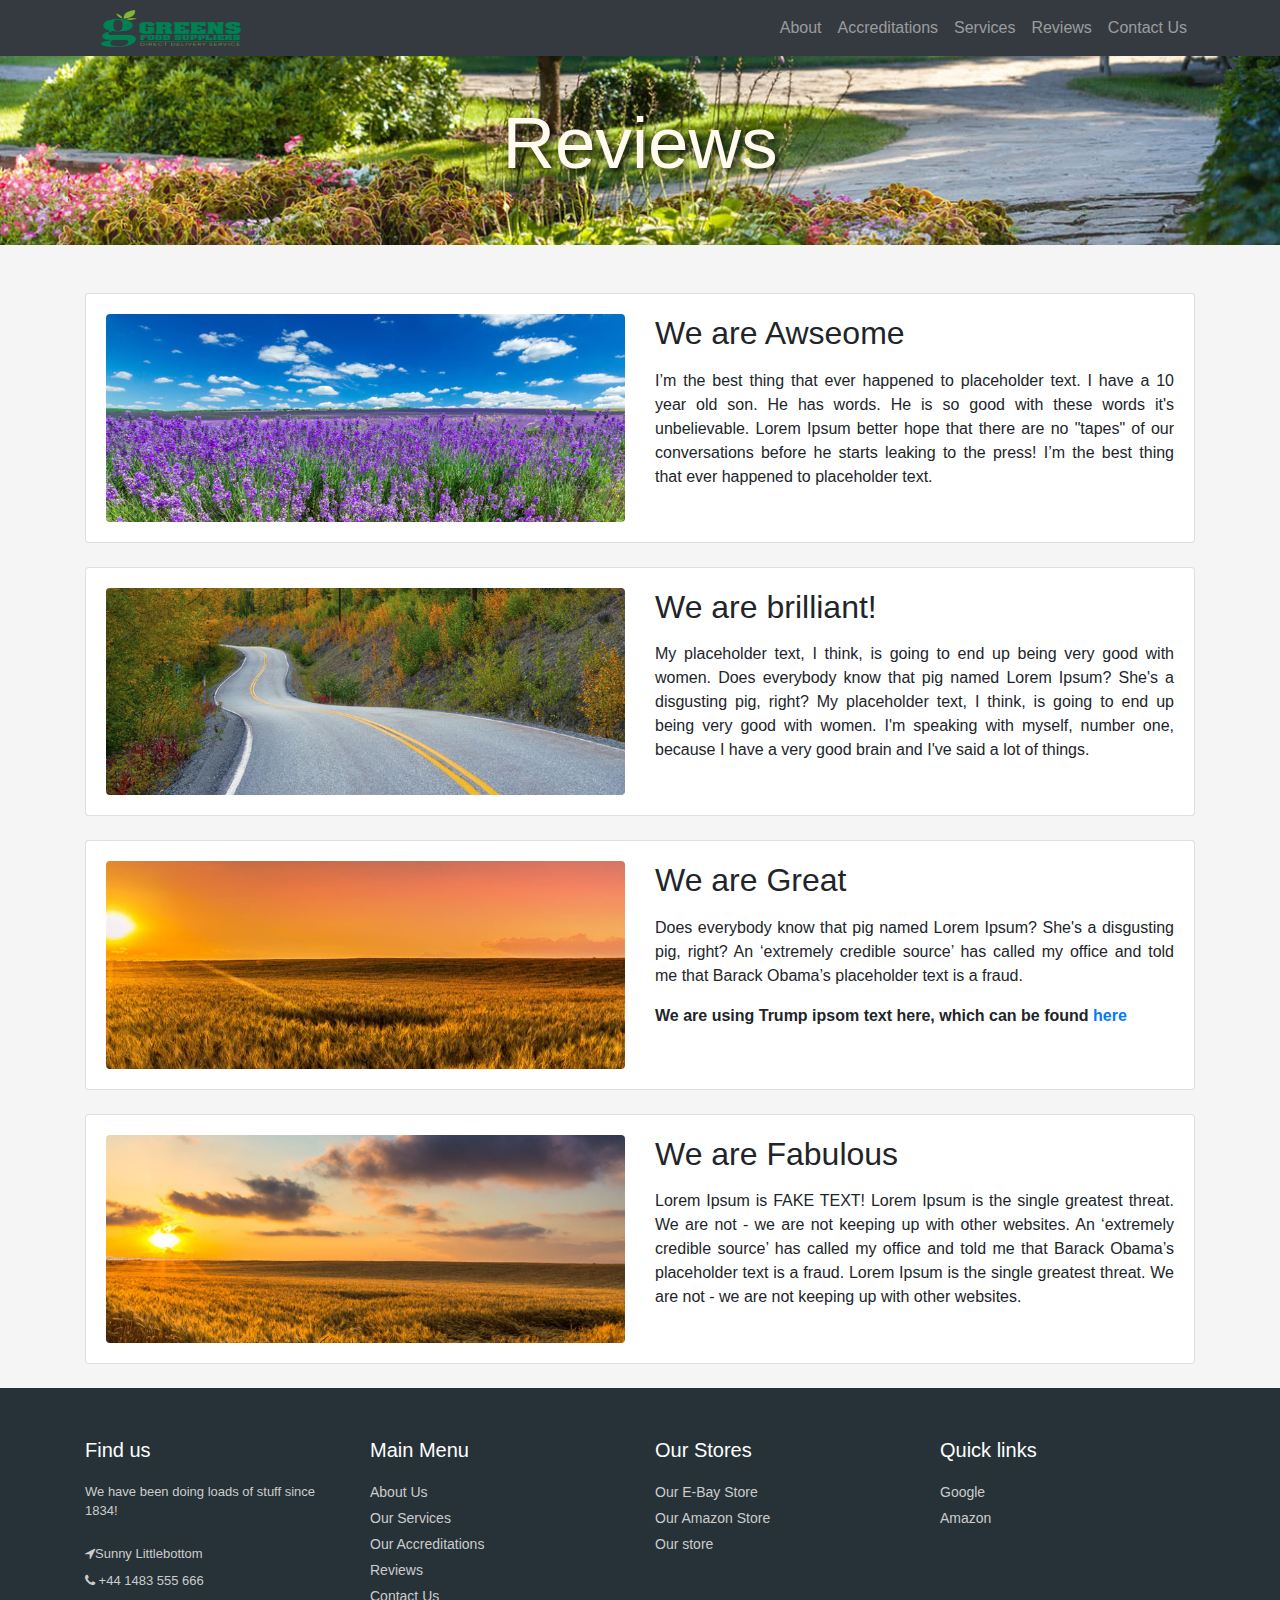
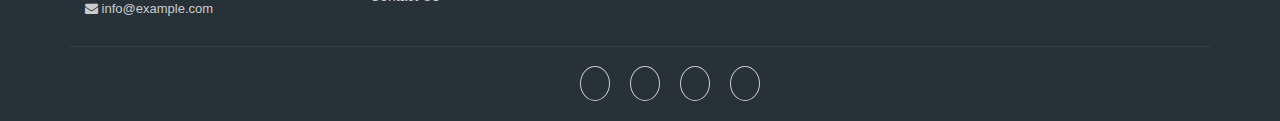
<file: reviews.html>
<!DOCTYPE html>
<html lang="en">

<head>

  <meta charset="utf-8">
  <meta name="viewport" content="width=device-width, initial-scale=1, shrink-to-fit=no">
  <meta name="description" content="">
  <meta name="author" content="">

  <title>A Tradesmen Template</title>

  <!-- Bootstrap core CSS -->
  <link href="vendor/bootstrap/css/bootstrap.min.css" rel="stylesheet">

  <!-- Custom styles for this template -->
  <link href="css/scrolling-nav.css" rel="stylesheet">
  <link href="css/gws.css" rel="stylesheet">
 <link rel="stylesheet" href="https://use.fontawesome.com/releases/v5.2.0/css/all.css" integrity="sha384-hWVjflwFxL6sNzntih27bfxkr27PmbbK/iSvJ+a4+0owXq79v+lsFkW54bOGbiDQ" crossorigin="anonymous">
<link rel="stylesheet" href="custom/css/footer_4_gre_social.css">

</head>

<body id="page-top">

  <!-- Navigation -->
  <nav class="navbar navbar-expand-lg navbar-dark bg-dark fixed-top" id="mainNav">
    <div class="container">
      <a class="navbar-brand" <div class="pr-xl-4"><a class="brand" href="index.html"><img class="brand-logo-light" src="images/logo.png" alt="" width="140" height="37" srcset="images/logo.png 2x"></a>
      <button class="navbar-toggler" type="button" data-toggle="collapse" data-target="#navbarResponsive" aria-controls="navbarResponsive" aria-expanded="false" aria-label="Toggle navigation">
        <span class="navbar-toggler-icon"></span>
      </button>
      <div class="collapse navbar-collapse" id="navbarResponsive">
        <ul class="navbar-nav ml-auto">
          <li class="nav-item">
            <a class="nav-link js-scroll-trigger" href="about.html">About</a>
          </li>
          <li class="nav-item">
            <a class="nav-link js-scroll-trigger" href="accreditations.html">Accreditations</a>
          </li>
          <li class="nav-item">
            <a class="nav-link js-scroll-trigger" href="services.html">Services</a>
          </li>
		  <li class="nav-item">
            <a class="nav-link js-scroll-trigger" href="reviews.html">Reviews</a>
          </li>
		  <li class="nav-item">
            <a class="nav-link js-scroll-trigger" href="contact.html">Contact Us</a>
          </li>
        </ul>
      </div>
    </div>
  </nav>
   <header class="jumbogws py-5 mb-5">
    <div class="container h-100">
      <div class="row h-100 align-items-center">
        <div class="col-lg-12">
          Reviews
      </div>
    </div>
	</div>
  </header>
<div class="container">
  <div class="card mb-4">
      <div class="card-body">
        <div class="row">
          <div class="col-lg-6">
            <a href="#">
              <img class="img-fluid rounded" src="images/placeholder16.jpg" alt="">
            </a>
          </div>
          <div class="col-lg-6">
            <h2 class="card-title">We are Awseome</h2>
            <p class="card-text"><p align="justify">I’m the best thing that ever happened to placeholder text. I have a 10 year old son. He has words. He is so good with these words it's unbelievable. Lorem Ipsum better hope that there are no "tapes" of our conversations before he starts leaking to the press! I’m the best thing that ever happened to placeholder text.</p>
           
          </div>
        </div>
      </div>
    </div>

    <!-- Blog Post -->
    <div class="card mb-4">
      <div class="card-body">
        <div class="row">
          <div class="col-lg-6">
            <a href="#">
              <img class="img-fluid rounded" src="images/placeholder17.jpg" alt="">
            </a>
          </div>
          <div class="col-lg-6">
            <h2 class="card-title">We are brilliant!</h2>
            <p class="card-text"><p align="justify">My placeholder text, I think, is going to end up being very good with women. Does everybody know that pig named Lorem Ipsum? She's a disgusting pig, right? My placeholder text, I think, is going to end up being very good with women. I'm speaking with myself, number one, because I have a very good brain and I've said a lot of things.</p>
          </div>
        </div>
      </div>
    </div>

    <!-- Blog Post -->
	
    <div class="card mb-4">
      <div class="card-body">
        <div class="row">
          <div class="col-lg-6">
              <img class="img-fluid rounded" src="images/placeholder18.jpg" alt="">
            </a>
          </div>
          <div class="col-lg-6">
            <h2 class="card-title">We are Great</h2>
            <p class="card-text"><p align="justify">Does everybody know that pig named Lorem Ipsum? She's a disgusting pig, right? An ‘extremely credible source’ has called my office and told me that Barack Obama’s placeholder text is a fraud.</p><strong>We are using Trump ipsom text here, which can be found <a href="https://trumpipsum.net">here</a></strong>
          </div>
        </div>
      </div>
    </div>

    <!-- Blog Post -->
    <div class="card mb-4">
      <div class="card-body">
        <div class="row">
          <div class="col-lg-6">
            <a href="#">
              <img class="img-fluid rounded" src="images/placeholder19.jpg" alt="">
            </a>
          </div>
          <div class="col-lg-6">
            <h2 class="card-title">We are Fabulous</h2>
            <p class="card-text"><p align="justify">Lorem Ipsum is FAKE TEXT! Lorem Ipsum is the single greatest threat. We are not - we are not keeping up with other websites. An ‘extremely credible source’ has called my office and told me that Barack Obama’s placeholder text is a fraud. Lorem Ipsum is the single greatest threat. We are not - we are not keeping up with other websites.</p>
            
          </div>
        </div>
      </div>
    </div>
</div>
  <!--footer starts from here-->
<footer class="footer">
<div class="container bottom_border">
<div class="row">
<div class=" col-sm-4 col-md col-sm-4  col-12 col">
<h5 class="headin5_amrc col_white_amrc pt2">Find us</h5>
<!--headin5_amrc-->
<p class="mb10">We have been doing loads of stuff since 1834!</p>
<p><i class="fa fa-location-arrow"></i>Sunny Littlebottom</p>
<p><i class="fa fa-phone"></i>  +44 1483 555 666 </p>
<p><i class="fa fa fa-envelope"></i> info@example.com  </p>


</div>


<div class=" col-sm-4 col-md  col-6 col">
<h5 class="headin5_amrc col_white_amrc pt2">Main Menu</h5>
<!--headin5_amrc-->
<ul class="footer_ul_amrc">
<li><a href="about.html">About Us</a></li>
<li><a href="services.html">Our Services</a></li>
<li><a href="accreditations.html">Our Accreditations</a></li>
<li><a href="reviews.html">Reviews</a></li>
<li><a href="contact.html">Contact Us</a></li>
</ul>
<!--footer_ul_amrc ends here-->
</div>


<div class=" col-sm-4 col-md  col-6 col">
<h5 class="headin5_amrc col_white_amrc pt2">Our Stores</h5>
<!--headin5_amrc-->
<ul class="footer_ul_amrc">
<li><a href="#">Our E-Bay Store</a></li>
<li><a href="#">Our Amazon Store</a></li>
<li><a href="#">Our store</a></li>
</ul>
<!--footer_ul_amrc ends here-->
</div>

<div class=" col-sm-4 col-md  col-6 col">
<h5 class="headin5_amrc col_white_amrc pt2">Quick links</h5>
<!--headin5_amrc-->
<ul class="footer_ul_amrc">
<li><a href="#">Google</a></li>
<li><a href="#">Amazon</a></li>
</ul>
<!--footer_ul_amrc ends here-->
</div>


</div>
</div>


<div class="container">


<ul class="social_footer_ul">
<li><a href="https://facebook.com"><i class="fab fa-facebook-f"></i></a></li>
<li><a href="https://twitter.com"><i class="fab fa-twitter"></i></a></li>
<li><a href="https://linkedin.com"><i class="fab fa-linkedin"></i></a></li>
<li><a href="https://instagram.com"><i class="fab fa-instagram"></i></a></li>
</ul>
<!--social_footer_ul ends here-->
</div>


  
  </footer>

  <!-- Bootstrap core JavaScript -->
  <script src="vendor/jquery/jquery.min.js"></script>
  <script src="vendor/bootstrap/js/bootstrap.bundle.min.js"></script>

  <!-- Plugin JavaScript -->
  <script src="vendor/jquery-easing/jquery.easing.min.js"></script>

  <!-- Custom JavaScript for this theme -->
  <script src="js/scrolling-nav.js"></script>
  <script type="text/javascript">
<script src="https://code.jquery.com/jquery-3.3.1.slim.min.js" integrity="sha384-q8i/X+965DzO0rT7abK41JStQIAqVgRVzpbzo5smXKp4YfRvH+8abtTE1Pi6jizo" crossorigin="anonymous"></script>
<script src="https://cdnjs.cloudflare.com/ajax/libs/popper.js/1.14.3/umd/popper.min.js" integrity="sha384-ZMP7rVo3mIykV+2+9J3UJ46jBk0WLaUAdn689aCwoqbBJiSnjAK/l8WvCWPIPm49" crossorigin="anonymous"></script>
<script src="https://stackpath.bootstrapcdn.com/bootstrap/4.1.3/js/bootstrap.min.js" integrity="sha384-ChfqqxuZUCnJSK3+MXmPNIyE6ZbWh2IMqE241rYiqJxyMiZ6OW/JmZQ5stwEULTy" crossorigin="anonymous"></script>
</body>

</html>
</file>
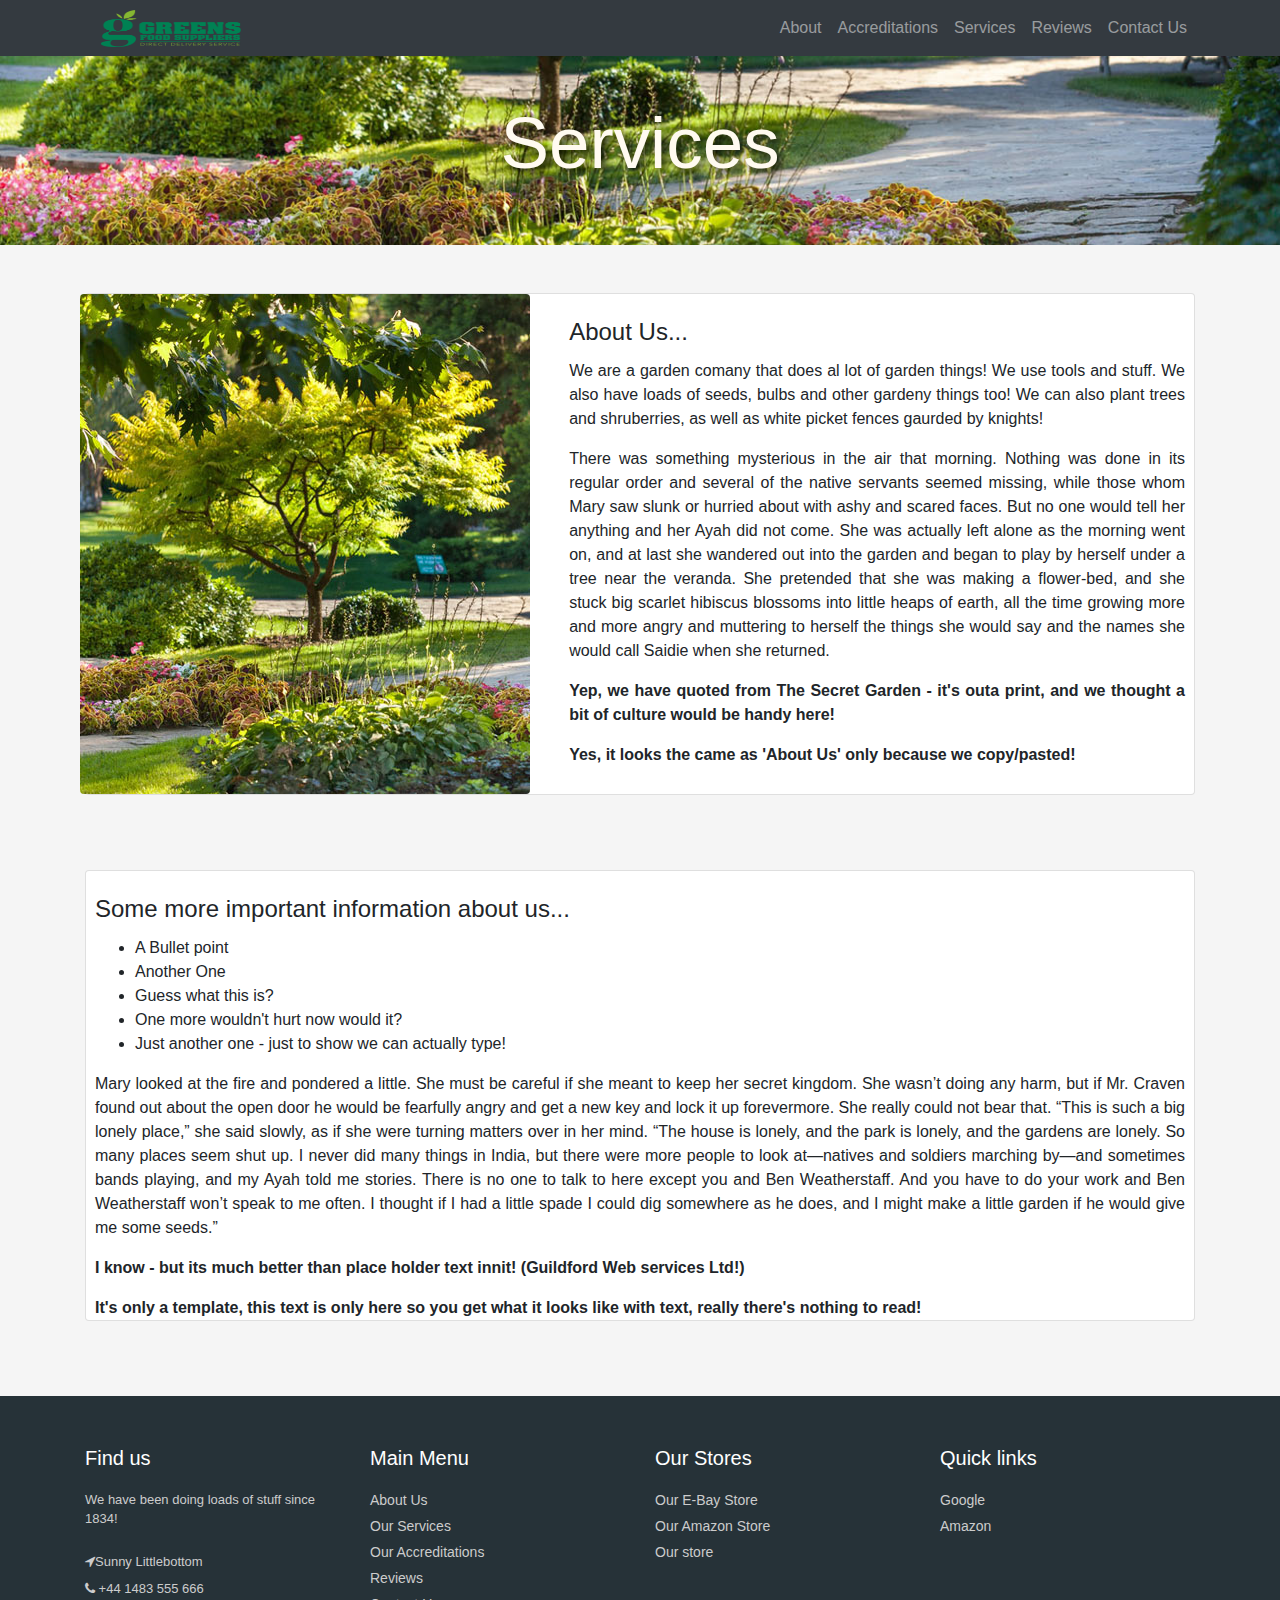
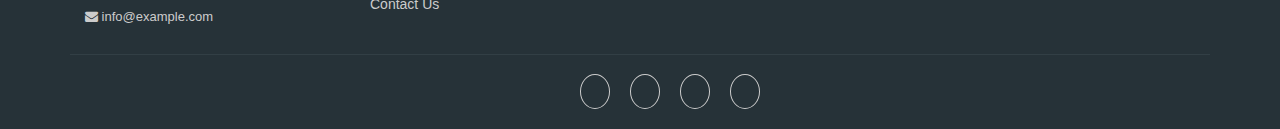
<file: services.html>
<!DOCTYPE html>
<html lang="en">

<head>

  <meta charset="utf-8">
  <meta name="viewport" content="width=device-width, initial-scale=1, shrink-to-fit=no">
  <meta name="description" content="">
  <meta name="author" content="">

  <title>A Tradesmen Template</title>

  <!-- Bootstrap core CSS -->
  <link href="vendor/bootstrap/css/bootstrap.min.css" rel="stylesheet">

  <!-- Custom styles for this template -->
  <link href="css/scrolling-nav.css" rel="stylesheet">
  <link href="css/gws.css" rel="stylesheet">
 <link rel="stylesheet" href="https://use.fontawesome.com/releases/v5.2.0/css/all.css" integrity="sha384-hWVjflwFxL6sNzntih27bfxkr27PmbbK/iSvJ+a4+0owXq79v+lsFkW54bOGbiDQ" crossorigin="anonymous">
<link rel="stylesheet" href="custom/css/footer_4_gre_social.css">

</head>

<body id="page-top">

  <!-- Navigation -->
  <nav class="navbar navbar-expand-lg navbar-dark bg-dark fixed-top" id="mainNav">
    <div class="container">
      <a class="navbar-brand" <div class="pr-xl-4"><a class="brand" href="index.html"><img class="brand-logo-light" src="images/logo.png" alt="" width="140" height="37" srcset="images/logo.png 2x"></a>
      <button class="navbar-toggler" type="button" data-toggle="collapse" data-target="#navbarResponsive" aria-controls="navbarResponsive" aria-expanded="false" aria-label="Toggle navigation">
        <span class="navbar-toggler-icon"></span>
      </button>
      <div class="collapse navbar-collapse" id="navbarResponsive">
        <ul class="navbar-nav ml-auto">
          <li class="nav-item">
            <a class="nav-link js-scroll-trigger" href="about.html">About</a>
          </li>
          <li class="nav-item">
            <a class="nav-link js-scroll-trigger" href="accreditations.html">Accreditations</a>
          </li>
          <li class="nav-item">
            <a class="nav-link js-scroll-trigger" href="services.html">Services</a>
          </li>
		  <li class="nav-item">
            <a class="nav-link js-scroll-trigger" href="reviews.html">Reviews</a>
          </li>
		  <li class="nav-item">
            <a class="nav-link js-scroll-trigger" href="contact.html">Contact Us</a>
          </li>
        </ul>
      </div>
    </div>
  </nav>
   <header class="jumbogws py-5 mb-5">
    <div class="container h-100">
      <div class="row h-100 align-items-center">
        <div class="col-lg-12">
          Services
      </div>
    </div>
	</div>
  </header>
 <div class="container">
	<div class="card">
      <div class="row ">
        <div class="col-md-5">
            <img src="images/placeholder11.jpg"  class="rounded float-right" alt="">
          </div>
          <div class="col-md-7 px-3">
            <div class="card-block mt-4 px-2">
              <h4 class="card-title">About Us...</h4>
  <p class="text-justify">We are a garden comany that does al lot of garden things! We use tools and stuff. We also have loads of seeds, bulbs and other gardeny things too! We can also plant trees and shruberries, as well as white picket fences gaurded by knights!</p>
  <p class="text-justify">There was something mysterious in the air that morning. Nothing was done in its regular order and several of the native servants seemed missing, while those whom Mary saw slunk or hurried about with ashy and scared faces. But no one would tell her anything and her Ayah did not come. She was actually left alone as the morning went on, and at last she wandered out into the garden and began to play by herself under a tree near the veranda. She pretended that she was making a flower-bed, and she stuck big scarlet hibiscus blossoms into little heaps of earth, all the time growing more and more angry and muttering to herself the things she would say and the names she would call Saidie when she returned.</p>
  <p class="text-justify"><strong>Yep, we have quoted from The Secret Garden - it's outa print, and we thought a bit of culture would be handy here!</p> Yes, it looks the came as 'About Us' only because we copy/pasted!</strong></p>
            </div>
          </div>
			
        </div>
      </div>
</div>
  <div class="mx-auto"
<div class="mx-auto" style="height: 75px;">
</div>
<div class="container">
	<div class="card">
      <div class="row ">
        
          <div class="col-md-12 px-3">
            <div class="card-block mt-4 px-2">
              <h4 class="card-title">Some more important information about us...</h4>
  <ul>
  <li>A Bullet point</li>
  <li>Another One</li>
  <li>Guess what this is?</li>
  <li>One more wouldn't hurt now would it?</li>
  <li>Just another one - just to show we can actually type!
  </ul>
  <p class="text-justify"> Mary looked at the fire and pondered a little. She must be careful if she meant to keep her secret kingdom. She wasn’t doing any harm, but if Mr. Craven found out about the open door he would be fearfully angry and get a new key and lock it up forevermore. She really could not bear that. “This is such a big lonely place,” she said slowly, as if she were turning matters over in her mind. “The house is lonely, and the park is lonely, and the gardens are lonely. So many places seem shut up. I never did many things in India, but there were more people to look at—natives and soldiers marching by—and sometimes bands playing, and my Ayah told me stories. There is no one to talk to here except you and Ben Weatherstaff. And you have to do your work and Ben Weatherstaff won’t speak to me often. I thought if I had a little spade I could dig somewhere as he does, and I might make a little garden if he would give me some seeds.” </p>
  <p class="text-justify"><strong>I know - but its much better than place holder text innit! (Guildford Web services Ltd!)</p>It's only a template, this text is only here so you get what it looks like with text, really there's nothing to read!</strong>
            </div>
          </div>
        </div>
      </div>
</div>
<div class="mx-auto" style="height: 75px;">
</div>

  <!--footer starts from here-->
<footer class="footer">
<div class="container bottom_border">
<div class="row">
<div class=" col-sm-4 col-md col-sm-4  col-12 col">
<h5 class="headin5_amrc col_white_amrc pt2">Find us</h5>
<!--headin5_amrc-->
<p class="mb10">We have been doing loads of stuff since 1834!</p>
<p><i class="fa fa-location-arrow"></i>Sunny Littlebottom</p>
<p><i class="fa fa-phone"></i>  +44 1483 555 666 </p>
<p><i class="fa fa fa-envelope"></i> info@example.com  </p>


</div>


<div class=" col-sm-4 col-md  col-6 col">
<h5 class="headin5_amrc col_white_amrc pt2">Main Menu</h5>
<!--headin5_amrc-->
<ul class="footer_ul_amrc">
<li><a href="about.html">About Us</a></li>
<li><a href="services.html">Our Services</a></li>
<li><a href="accreditations.html">Our Accreditations</a></li>
<li><a href="reviews.html">Reviews</a></li>
<li><a href="contact.html">Contact Us</a></li>
</ul>
<!--footer_ul_amrc ends here-->
</div>


<div class=" col-sm-4 col-md  col-6 col">
<h5 class="headin5_amrc col_white_amrc pt2">Our Stores</h5>
<!--headin5_amrc-->
<ul class="footer_ul_amrc">
<li><a href="#">Our E-Bay Store</a></li>
<li><a href="#">Our Amazon Store</a></li>
<li><a href="#">Our store</a></li>
</ul>
<!--footer_ul_amrc ends here-->
</div>

<div class=" col-sm-4 col-md  col-6 col">
<h5 class="headin5_amrc col_white_amrc pt2">Quick links</h5>
<!--headin5_amrc-->
<ul class="footer_ul_amrc">
<li><a href="#">Google</a></li>
<li><a href="#">Amazon</a></li>
</ul>
<!--footer_ul_amrc ends here-->
</div>


</div>
</div>


<div class="container">


<ul class="social_footer_ul">
<li><a href="https://facebook.com"><i class="fab fa-facebook-f"></i></a></li>
<li><a href="https://twitter.com"><i class="fab fa-twitter"></i></a></li>
<li><a href="https://linkedin.com"><i class="fab fa-linkedin"></i></a></li>
<li><a href="https://instagram.com"><i class="fab fa-instagram"></i></a></li>
</ul>
<!--social_footer_ul ends here-->
</div>


  
  </footer>

  <!-- Bootstrap core JavaScript -->
  <script src="vendor/jquery/jquery.min.js"></script>
  <script src="vendor/bootstrap/js/bootstrap.bundle.min.js"></script>

  <!-- Plugin JavaScript -->
  <script src="vendor/jquery-easing/jquery.easing.min.js"></script>

  <!-- Custom JavaScript for this theme -->
  <script src="js/scrolling-nav.js"></script>
  <script type="text/javascript">
<script src="https://code.jquery.com/jquery-3.3.1.slim.min.js" integrity="sha384-q8i/X+965DzO0rT7abK41JStQIAqVgRVzpbzo5smXKp4YfRvH+8abtTE1Pi6jizo" crossorigin="anonymous"></script>
<script src="https://cdnjs.cloudflare.com/ajax/libs/popper.js/1.14.3/umd/popper.min.js" integrity="sha384-ZMP7rVo3mIykV+2+9J3UJ46jBk0WLaUAdn689aCwoqbBJiSnjAK/l8WvCWPIPm49" crossorigin="anonymous"></script>
<script src="https://stackpath.bootstrapcdn.com/bootstrap/4.1.3/js/bootstrap.min.js" integrity="sha384-ChfqqxuZUCnJSK3+MXmPNIyE6ZbWh2IMqE241rYiqJxyMiZ6OW/JmZQ5stwEULTy" crossorigin="anonymous"></script>
</body>

</html>
</file>
<file: custom/css/footer_4_gre_social.css>
/*footer*/
.col_white_amrc { color:#FFF;}
footer { width:100%; background-color:#263238; min-height:250px; padding:10px 0px 25px 0px ;}
.pt2 { padding-top:40px ; margin-bottom:20px ;}
footer p { font-size:13px; color:#CCC; padding-bottom:0px; margin-bottom:8px;}
.mb10 { padding-bottom:15px ;}
.footer_ul_amrc { margin:0px ; list-style-type:none ; font-size:14px; padding:0px 0px 10px 0px ; }
.footer_ul_amrc li {padding:0px 0px 5px 0px;}
.footer_ul_amrc li a{ color:#CCC;}
.footer_ul_amrc li a:hover{ color:#fff; text-decoration:none;}
.fleft { float:left;}
.padding-right { padding-right:10px; }

.footer_ul2_amrc {margin:0px; list-style-type:none; padding:0px;}
.footer_ul2_amrc li p { display:table; }
.footer_ul2_amrc li a:hover { text-decoration:none;}
.footer_ul2_amrc li i { margin-top:5px;}

.bottom_border { border-bottom:1px solid #323f45; padding-bottom:20px;}
.foote_bottom_ul_amrc {
	list-style-type:none;
	padding:0px;
	display:table;
	margin-top: 10px;
	margin-right: auto;
	margin-bottom: 10px;
	margin-left: auto;
}
.foote_bottom_ul_amrc li { display:inline;}
.foote_bottom_ul_amrc li a { color:#999; margin:0 12px;}

.social_footer_ul { display:table; margin:15px auto 0 auto; list-style-type:none;  }
.social_footer_ul li { padding-left:20px; padding-top:10px; float:left; }
.social_footer_ul li a { color:#CCC; border:1px solid #CCC; padding:8px;border-radius:50%;}
.social_footer_ul li i {  width:20px; height:20px; text-align:center;}
</file>
<file: css/scrolling-nav.css>
/*!
 * Start Bootstrap - Scrolling Nav (https://startbootstrap.com/template-overviews/scrolling-nav)
 * Copyright 2013-2019 Start Bootstrap
 * Licensed under MIT (https://github.com/BlackrockDigital/startbootstrap-scrolling-nav/blob/master/LICENSE)
 */
header {
  padding: 156px 0 100px;
}

section {
  padding: 150px 0;
}
</file>
<file: css/gws.css>
@import url('https://maxcdn.bootstrapcdn.com/font-awesome/4.7.0/css/font-awesome.min.css');
 
 html {
  padding-top: 40px;
  padding-bottom: 0px;
}
 
 body { background: WhiteSmoke !important; }
/* change the background color */
.navbar-custom {
    background-color: #000000;
}
/* change the brand and text color */
.navbar-custom .navbar-brand,
.navbar-custom .navbar-text {
    color: #ffffff;
}
/* change the link color */
.navbar-custom .navbar-nav .nav-link {
    color: rgba(255,255,255,.5);
}
/* change the color of active or hovered links */
.navbar-custom .nav-item.active .nav-link,
.navbar-custom .nav-item:focus .nav-link,
.navbar-custom .nav-item:hover .nav-link {
    color: #ffffff;
}

@import "https://maxcdn.bootstrapcdn.com/bootstrap/4.0.0/css/bootstrap.min.css";
.bg-iconnav {
  background: #f0323d;
  /* Old browsers */
  background: -moz-linear-gradient(top, #f0323d 0%, #e6366c 100%);
  /* FF3.6-15 */
  background: -webkit-linear-gradient(top, #f0323d 0%, #e6366c 100%);
  /* Chrome10-25,Safari5.1-6 */
  background: linear-gradient(to bottom, #f0323d 0%, #e6366c 100%);
  /* W3C, IE10+, FF16+, Chrome26+, Opera12+, Safari7+ */
  filter: progid:DXImageTransform.Microsoft.gradient( startColorstr='#f0323d', endColorstr='#e6366c', GradientType=0);
  /* IE6-9 */
  border-radius: 0;
  padding: 10px;
}

.navbar-toggler-icon {
  background-image: url("data:image/svg+xml;charset=utf8,%3Csvg viewBox='0 0 32 32' xmlns='http://www.w3.org/2000/svg'%3E%3Cpath stroke='rgba(255,255,255, 1)' stroke-width='2' stroke-linecap='round' stroke-miterlimit='10' d='M4 8h24M4 16h24M4 24h24'/%3E%3C/svg%3E");
}

.header-font {
  font-family: "Josefin Slab","Helvetica Neue",Helvetica,Arial,sans-serif;
  color: #fd1506;
}
.fa-facebook{
    color:#3b5998;
}
.fa-linkedin{
    color:#0077B5;
}
.fa-twitter{
    color:#4099FF;
}
.fa-google{
    color:#d34836;
}
.bg-primary {
 background-color: #000 !important;
}

.bg-circle
{
  display: inline-block;
  width: 60px;
  height: 60px;
  padding: 14px 4px;
  color: #ececec;
  text-align: center;
  border-radius: 50%;
}

.bg-circle-outline
{
  width: 50px;
  height: 50px;
  color:smoke;
  padding: 8px 2px;
  border: 2px solid;
  border-color: smoke;
  border-radius: 50%;
}


.bg-circle a, a:hover, .media a:focus
{
  text-decoration: none !important;
  outline: none;
  color: #ececec;
}
.bg-circle-outline a, a:hover, .media a:focus
{
  text-decoration: none !important;
  outline: none;
  color: #ececec;
}


body{
	margin:0;
	padding:0;
}
/* .container{
	width:90%
	margin:10px auto;
} */
.portfolio-menu{
	text-align:center;
}
.portfolio-menu ul li{
	display:inline-block;
	margin:0;
	list-style:none;
	padding:10px 15px;
	cursor:pointer;
	-webkit-transition:all 05s ease;
	-moz-transition:all 05s ease;
	-ms-transition:all 05s ease;
	-o-transition:all 05s ease;
	transition:all .5s ease;
}

.portfolio-item{
	/*width:100%;*/
}
.portfolio-item .item{
	/*width:303px;*/
	float:left;
	margin-bottom:10px;
}

.mt-0 {
  margin-top: 5 !important;
}

.ml-1 {
  margin-left: ($spacer * 1.25) !important;
}

.px-2 {
  padding-left: ($spacer * 1.5) !important;
  padding-right: ($spacer * 1.5) !important;
}

.p-3 {
  padding: $spacer !important;
}

section {
    padding: 60px 0;
}

section .section-title {
    text-align: center;
    color: #007b5e;
    margin-bottom: 50px;
    text-transform: uppercase;
}
#footer {
    background: #007b5e !important;
}
#footer h5{
	padding-left: 10px;
    border-left: 3px solid #eeeeee;
    padding-bottom: 6px;
    margin-bottom: 20px;
    color:#ffffff;
}
#footer a {
    color: #ffffff;
    text-decoration: none !important;
    background-color: transparent;
    -webkit-text-decoration-skip: objects;
}
#footer ul.social li{
	padding: 3px 0;
}
#footer ul.social li a i {
    margin-right: 5px;
	font-size:25px;
	-webkit-transition: .5s all ease;
	-moz-transition: .5s all ease;
	transition: .5s all ease;
}
#footer ul.social li:hover a i {
	font-size:30px;
	margin-top:-10px;
}
#footer ul.social li a,
#footer ul.quick-links li a{
	color:#ffffff;
}
#footer ul.social li a:hover{
	color:#eeeeee;
}
#footer ul.quick-links li{
	padding: 3px 0;
	-webkit-transition: .5s all ease;
	-moz-transition: .5s all ease;
	transition: .5s all ease;
}
#footer ul.quick-links li:hover{
	padding: 3px 0;
	margin-left:5px;
	font-weight:700;
}
#footer ul.quick-links li a i{
	margin-right: 5px;
}
#footer ul.quick-links li:hover a i {
    font-weight: 700;
}

@media (max-width:767px){
	#footer h5 {
    padding-left: 0;
    border-left: transparent;
    padding-bottom: 0px;
    margin-bottom: 10px;
}
}

.jumbogws{
position: relative;
 background: #000 url("../images/jumbotron.jpg") center center;
 background-size: cover;
 background-repeat: no-repeat;
 font-family: "Trebuchet MS", Helvetica, sans-serif; color: FloralWhite;
 font-size: calc(60px + 1vw);
 text-shadow: 4px 4px 8px black;
 text-align: center;
};
}
.carousel-caption-gws {
    position: relative;
    left: 0;
    top: 0;
}
.carousel-item:after {
  content:"";
  display:block;
  position:absolute;
  top:0;
  bottom:0;
  left:0;
  right:0;
  background:rgba(0,0,0,0.5);
}
</file>
